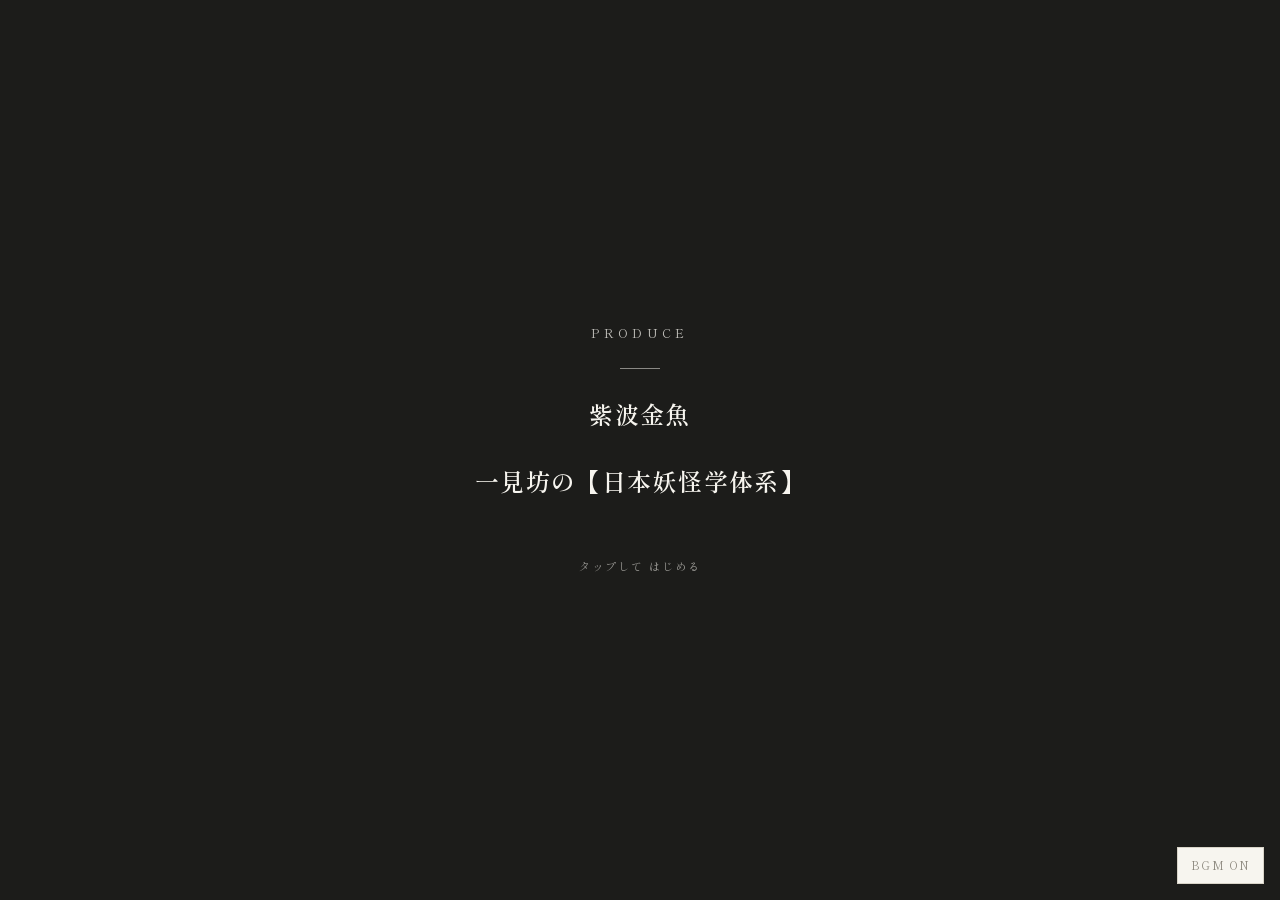
<file: index.html>
<!DOCTYPE html>
<html lang="ja">
<head>
<!-- Google tag (gtag.js) -->
<script async src="https://www.googletagmanager.com/gtag/js?id=G-K6SPCN20DE"></script>
<script>
  window.dataLayer = window.dataLayer || [];
  function gtag(){dataLayer.push(arguments);}
  gtag('js', new Date());

  gtag('config', 'G-K6SPCN20DE');
</script>
<meta charset="UTF-8">
<meta name="viewport" content="width=device-width, initial-scale=1.0, viewport-fit=cover">
<title>花鳥風月、そして魚と虫。へんを見れば、なかまがわかる。</title>
<meta name="description" content="花に、鳥に、風に、月に。そして、魚と虫にも。へんを見れば、なかまがわかる。一字ずつ、大きく読む。読めたら、うれしい。魚・虫・鳥・植物、380字をこえる漢字クイズ図鑑。">
<link rel="canonical" href="https://djnaoyaman.github.io/sakanamushi/">
<meta name="keywords" content="魚偏,虫偏,漢字,漢字クイズ,魚へん,虫へん,難読漢字,漢字図鑑,子供向け,宮崎直哉">
<meta name="robots" content="index,follow">
<meta name="author" content="宮崎直哉">

<!-- Favicon / Apple Touch Icon -->


<link rel="icon" type="image/png" href="./favicon.png">
<link rel="manifest" href="/sakanamushi/site.webmanifest?v=20261102-1619">
<link rel="apple-touch-icon" sizes="180x180" href="[data-uri]">
<meta name="theme-color" content="#1c1c1a">
<meta name="msapplication-TileColor" content="#f7f5ef">

<!-- Open Graph / SNS対策 -->
<meta property="og:type" content="website">
<meta property="og:site_name" content="花鳥風月、そして魚と虫">
<meta property="og:title" content="花鳥風月、そして魚と虫。へんを見れば、なかまがわかる。">
<meta property="og:description" content="花に、鳥に、風に、月に。そして、魚と虫にも。へんを見れば、なかまがわかる。一字ずつ、大きく読む漢字クイズ図鑑。">
<meta property="og:locale" content="ja_JP">
<meta property="og:url" content="https://djnaoyaman.github.io/sakanamushi/">
<meta property="og:image" content="https://djnaoyaman.github.io/sakanamushi/og-image.png">
<meta property="og:image:width" content="1200">
<meta property="og:image:height" content="630">
<meta property="og:image:type" content="image/png">
<meta property="og:image:alt" content="花鳥風月、そして魚と虫を、水彩でえがいた一枚。">

<!-- Twitter Card -->
<meta name="twitter:card" content="summary_large_image">
<meta name="twitter:title" content="花鳥風月、そして魚と虫。へんを見れば、なかまがわかる。">
<meta name="twitter:description" content="花に、鳥に、風に、月に。そして、魚と虫にも。へんを見れば、なかまがわかる。一字ずつ、大きく読む漢字クイズ図鑑。">
<meta name="twitter:image" content="https://djnaoyaman.github.io/sakanamushi/og-image.png">
<meta name="twitter:image:alt" content="花鳥風月、そして魚と虫を、水彩でえがいた一枚。">

<!-- LLMO: 構造化データ（AIの引用・要約に対応） -->
<script type="application/ld+json">{"@context": "https://schema.org", "@type": "LearningResource", "name": "花鳥風月、そして魚と虫", "url": "https://djnaoyaman.github.io/sakanamushi/", "description": "花に、鳥に、風に、月に。そして、魚と虫にも。へんを見れば、なかまがわかる。一字ずつ、大きく読む。読めたら、うれしい。魚・虫・鳥・植物、380字をこえる漢字クイズ図鑑。", "inLanguage": "ja", "learningResourceType": "クイズ", "educationalUse": "自習", "audience": {"@type": "EducationalAudience", "educationalRole": "student"}, "author": {"@type": "Person", "name": "宮崎直哉", "url": "https://djnaoyaman.github.io/profile.html"}, "dateModified": "2026-11-02T16:19:00+09:00"}</script>
<link rel="preconnect" href="https://fonts.googleapis.com">
<link rel="preconnect" href="https://fonts.gstatic.com" crossorigin>
<link href="https://fonts.googleapis.com/css2?family=Shippori+Mincho:wght@400;500;600;700;800&family=Shippori+Mincho+B1:wght@400;500;600;700;800&display=swap" rel="stylesheet">
<style>
  :root{
    --ink:#1c1c1a;
    --paper:#f7f5ef;
    --paper2:#ffffff;
    --line:#1c1c1a;
    --gray:#8c887e;
    --gray-light:#d8d4c8;
  }
  *{box-sizing:border-box;}
  html,body{height:100%;}
  body{
    margin:0;
    font-family:'Shippori Mincho','Hiragino Mincho ProN','Yu Mincho',serif;
    background:var(--paper);
    color:var(--ink);
    line-height:1.9;
    letter-spacing:.02em;
    overflow-x:hidden;
  }
  img{max-width:100%;display:block;}
  a{color:inherit;}
  button{font-family:inherit;}

  .screen{
    display:none;
    min-height:100vh;
    min-height:100dvh;
    width:100%;
  }
  body[data-view="splash"] .screen-splash{display:flex;}
  body[data-view="title"] .screen-title{display:flex;}
  body[data-view="author"] .screen-author{display:flex;}
  body[data-view="history"] .screen-history{display:flex;}
  body[data-view="deck"] .screen-deck{display:flex;}
  body[data-view="mistakes"] .screen-mistakes{display:flex;}
  body[data-view="complete"] .screen-complete{display:flex;}

  /* ---------------- SPLASH ---------------- */
  .screen-splash{
    background:var(--ink);
    color:var(--paper);
    flex-direction:column;
    align-items:center;
    justify-content:center;
    text-align:center;
    cursor:pointer;
    gap:22px;
    padding:20px;
  }
  .splash-produce{
    font-size:.78rem;
    letter-spacing:.35em;
    text-transform:uppercase;
    opacity:.75;
  }
  .splash-rule{width:40px;height:1px;background:var(--paper);opacity:.5;}
  .splash-credit{
    font-size:clamp(1.05rem,3.4vw,1.5rem);
    font-weight:600;
    letter-spacing:.06em;
  }
  .splash-hint{
    margin-top:30px;
    font-size:.72rem;
    opacity:.55;
    letter-spacing:.1em;
  }

  .title-share{width:100%;max-width:420px;margin-top:18px;text-align:center;font-size:.75rem;}
  .title-share-actions{display:flex;justify-content:center;flex-wrap:wrap;gap:8px;}
  .title-share button{font:inherit;color:var(--ink);background:transparent;border:1px solid var(--gray-light);padding:9px 13px;cursor:pointer;}
  .title-share button[aria-disabled="true"]{opacity:.6;cursor:wait;}
  .title-share :focus-visible{outline:2px solid var(--ink);outline-offset:3px;}
  #shareStatus{min-height:1.8em;margin:8px 0;color:var(--gray);overflow-wrap:anywhere;}
  #shareManual label{display:block;margin-bottom:6px;}
  #shareManualUrl{box-sizing:border-box;width:100%;min-width:0;font:inherit;padding:8px;color:var(--ink);background:var(--paper);border:1px solid var(--gray-light);}
  /* ---------------- TITLE ---------------- */
  .screen-title{
    flex-direction:column;
    position:relative;
    padding:0;
  }
  .title-page{
    min-height:100vh;
    min-height:100dvh;
    width:100%;
    display:flex;
    flex-direction:column;
    align-items:center;
    justify-content:center;
    padding:60px 24px;
    gap:10px;
    position:relative;
  }
  .site-header{
    position:absolute;
    top:0;
    left:0;
    right:0;
    display:flex;
    justify-content:flex-end;
    padding:22px 24px;
  }
  .site-header-link{
    font-size:.82rem;
    letter-spacing:.15em;
    text-decoration:underline;
    text-underline-offset:4px;
    cursor:pointer;
    color:var(--gray);
  }
  .sound-toggle{
    position:fixed;
    bottom:calc(16px + env(safe-area-inset-bottom, 0px));
    right:calc(16px + env(safe-area-inset-right, 0px));
    z-index:60;
    font-size:.7rem;
    letter-spacing:.1em;
    padding:7px 13px;
    background:var(--paper);
    border:1px solid var(--gray-light);
    color:var(--gray);
    cursor:pointer;
    user-select:none;
  }
  .sound-toggle:hover{background:var(--ink);color:var(--paper);border-color:var(--ink);}
  @media (max-width:520px){
    .sound-toggle{bottom:calc(10px + env(safe-area-inset-bottom, 0px));right:calc(10px + env(safe-area-inset-right, 0px));padding:6px 11px;font-size:.65rem;}
  }
  .title-eyebrow{font-size:.72rem;letter-spacing:.3em;color:var(--gray);margin-bottom:6px;}
  .title-main{
    font-size:clamp(1.7rem,6vw,2.6rem);
    font-weight:700;
    margin:0 0 6px;
    letter-spacing:.05em;
  }
  .title-sub{
    max-width:480px;
    text-align:center;
    font-size:.92rem;
    color:#4a473f;
    margin:0 0 40px;
  }
  .radical-picker{
    display:flex;
    flex-direction:column;
    gap:0;
    width:100%;
    max-width:760px;
    border-top:1px solid var(--line);
  }
  .radical-row{
    display:flex;
  }
  .radical-card{
    flex:1;
    position:relative;
    display:flex;
    flex-direction:column;
    align-items:center;
    justify-content:flex-end;
    padding:32px 16px 30px;
    border-bottom:1px solid var(--line);
    cursor:pointer;
    background:transparent;
    min-height:280px;
    overflow:hidden;
    text-align:center;
  }
  .radical-row .radical-card{border-right:1px solid var(--line);}
  .radical-row .radical-card:last-child{border-right:none;}
  .radical-card.advanced{min-height:150px;}
  .radical-card .kanji-big.adv{font-size:clamp(1.8rem,5.5vw,3rem);}
  .radical-card .kanji-big{
    font-size:clamp(3rem,9vw,5rem);
    font-weight:700;
    margin-bottom:14px;
    position:relative;
    z-index:2;
  }
  .radical-card .label{
    font-size:.86rem;
    letter-spacing:.08em;
    position:relative;
    z-index:2;
  }
  .radical-card .count{
    font-size:.7rem;
    color:var(--gray);
    margin-top:4px;
    position:relative;
    z-index:2;
  }
  .radical-card:hover{background:var(--ink);color:var(--paper);}
  .radical-card:hover .count{color:var(--gray-light);}

  footer.site-footer{
    max-width:760px;
    margin:0 auto;
    padding:30px 20px 10px;
    text-align:center;
    font-size:.76rem;
    color:#4a473f;
  }
  .title-author-link{
    margin-top:6px;
    font-size:.82rem;
    letter-spacing:.15em;
    text-decoration:underline;
    text-underline-offset:4px;
    cursor:pointer;
    color:var(--gray);
  }

  /* ---------------- AUTHOR ---------------- */
  .screen-author{
    flex-direction:column;
    align-items:center;
    padding:70px 24px 80px;
    text-align:center;
    gap:34px;
  }
  .author-eyebrow{font-size:.72rem;letter-spacing:.3em;color:var(--gray);}
  .screen-history{
    flex-direction:column;
    align-items:center;
    padding:70px 24px 80px;
    text-align:center;
    gap:24px;
  }
  .history-body{max-width:600px;width:100%;text-align:left;}
  .history-empty{font-size:.9rem;color:var(--gray);text-align:center;padding:40px 0;}
  .history-summary{
    font-size:.82rem;
    color:var(--gray);
    letter-spacing:.05em;
    padding-bottom:14px;
    margin:0 0 6px;
    border-bottom:1px solid var(--line);
  }
  .history-log{display:flex;flex-direction:column;}
  .history-row{
    display:flex;
    align-items:baseline;
    gap:14px;
    padding:9px 0;
    border-bottom:1px solid var(--gray-light);
    font-size:.9rem;
  }
  .history-row .h-radical{font-size:.68rem;letter-spacing:.05em;color:var(--gray);min-width:3.4em;white-space:nowrap;}
  .history-row .h-kanji{font-size:1.2rem;font-weight:700;min-width:1.6em;}
  .history-row .h-reading{color:#4a473f;flex:1;}
  .history-row .h-status{font-size:.74rem;letter-spacing:.05em;color:var(--gray);white-space:nowrap;}
  .history-row .h-status.status-mastered{color:var(--ink);font-weight:700;}
  .history-row .h-status.status-trying{color:var(--ink);text-decoration:underline;text-underline-offset:3px;}
  .author-profile{
    max-width:600px;
    width:100%;
    text-align:left;
    margin-top:10px;
  }
  .author-profile p{font-size:.9rem;color:#3c392f;margin:0 0 1.6em;}
  .author-profile h2{
    font-size:1.15rem;
    font-weight:700;
    letter-spacing:.05em;
    margin:0 0 1em;
    padding-bottom:10px;
    border-bottom:1px solid var(--line);
  }
  .author-profile h3{
    font-size:.82rem;
    font-weight:700;
    letter-spacing:.15em;
    color:var(--gray);
    margin:2.2em 0 .9em;
  }
  .author-profile ul{
    list-style:none;
    margin:0 0 1.2em;
    padding:0;
  }
  .author-profile ul li{
    font-size:.88rem;
    color:#3c392f;
    padding:10px 0;
    border-bottom:1px solid var(--gray-light);
  }
  .author-profile ul li .brand-desc{display:block;font-size:.78rem;color:var(--gray);margin-top:3px;}
  .author-profile a{text-decoration:underline;text-underline-offset:3px;}
  .author-links{
    display:flex;
    flex-wrap:wrap;
    gap:24px;
    justify-content:center;
    align-items:stretch;
  }
  .author-kanji-link{
    text-decoration:none;
    color:var(--ink);
    display:flex;
    flex-direction:column;
    align-items:center;
    gap:12px;
    width:240px;
    padding:32px 20px 26px;
    border:1px solid var(--gray-light);
    transition:border-color .2s ease, transform .2s ease;
  }
  .author-kanji-link:hover{border-color:var(--ink);transform:translateY(-2px);}
  .author-kanji-link .k{
    font-size:clamp(3.6rem,13vw,6rem);
    font-weight:700;
    line-height:1;
  }
  .author-kanji-link .work-title{font-size:.82rem;font-weight:700;letter-spacing:.04em;color:var(--ink);}
  .author-kanji-link .work-title::after{content:" →";}
  .author-kanji-link .sub-label{font-size:.72rem;letter-spacing:.03em;color:var(--gray);max-width:200px;line-height:1.75;}
  .author-bio{max-width:520px;font-size:.88rem;color:#3c392f;text-align:left;}
  .author-back{
    font-size:.85rem;
    letter-spacing:.1em;
    text-decoration:underline;
    text-underline-offset:4px;
    cursor:pointer;
    color:var(--gray);
  }

  /* ---------------- DECK ---------------- */
  .screen-deck{
    flex-direction:column;
    padding:22px 20px 40px;
    position:relative;
  }
  .deck-header{
    display:flex;
    flex-wrap:wrap;
    justify-content:space-between;
    align-items:center;
    gap:6px 14px;
    font-size:.74rem;
    letter-spacing:.08em;
    color:var(--gray);
    max-width:640px;
    margin:0 auto 0;
    width:100%;
  }
  .deck-header .back-link{cursor:pointer;text-decoration:underline;text-underline-offset:3px;}
  .mistake-indicator{cursor:pointer;text-decoration:underline;text-underline-offset:3px;color:var(--ink);display:none;}
  .timer-display{font-weight:700;color:var(--ink);text-align:center;font-size:1.3rem;margin-top:14px;height:1.6em;letter-spacing:.05em;}
  .timer-display.urgent{color:#a12a2a;font-size:1.5rem;}
  .deck-body{
    flex:1;
    display:flex;
    flex-direction:column;
    justify-content:center;
    max-width:820px;
    margin:0 auto;
    width:100%;
    padding:20px 0;
  }
  .deck-card{
    display:flex;
    flex-direction:column;
    gap:28px;
    transition:transform .35s ease, opacity .35s ease;
  }
  .deck-card.slide-out{transform:translateX(-36px);opacity:0;}
  .deck-card.slide-in{transform:translateX(36px);opacity:0;}
  @media (prefers-reduced-motion: reduce){
    .deck-card, .author-kanji-link{transition:none;}
    .deck-card.slide-out, .deck-card.slide-in{transform:none;opacity:1;}
    .author-kanji-link:hover{transform:none;}
  }
  .deck-row-main{
    display:grid;
    grid-template-columns:1.3fr 1fr;
    align-items:center;
    gap:28px;
  }
  .deck-kanji{
    font-size:clamp(6rem,28vw,15rem);
    font-weight:700;
    line-height:1;
    text-align:center;
  }
  .choice-col{display:flex;flex-direction:column;justify-content:center;}
  .deck-question{font-size:clamp(1.1rem,3vw,1.5rem);font-weight:700;color:var(--ink);letter-spacing:.1em;text-align:center;margin-bottom:10px;}
  .choice-list{
    display:flex;
    flex-direction:column;
    gap:0;
    width:100%;
    border-top:1px solid var(--gray-light);
  }
  .choice-btn{
    background:none;
    border:none;
    border-bottom:1px solid var(--gray-light);
    padding:14px 6px;
    font-size:1.05rem;
    cursor:pointer;
    color:var(--ink);
    letter-spacing:.05em;
    text-align:left;
  }
  .choice-btn:hover{background:rgba(0,0,0,.04);}
  .choice-btn.right{font-weight:700;}
  .choice-btn.right::after{content:" ○";}
  .choice-btn.wrong::after{content:" ×";}
  .choice-btn[disabled]{cursor:default;}
  .choice-btn.dim{color:var(--gray);}

  .deck-row-reveal{
    min-height:108px;
    border-top:1px solid var(--gray-light);
    padding-top:18px;
    text-align:center;
  }
  .reveal-panel{display:none;flex-direction:column;gap:10px;align-items:center;}
  .reveal-panel.show{display:flex;}
  .reveal-yomi{font-size:1.5rem;font-weight:700;}
  .reveal-meaning{font-size:.9rem;color:#3c392f;max-width:480px;}
  .reveal-meaning rt{font-size:.55em;color:var(--gray);letter-spacing:0;}
  .author-profile rt, .history-row rt{font-size:.6em;color:var(--gray);}
  .reveal-result{font-size:.72rem;letter-spacing:.2em;color:var(--gray);}

  .deck-nav{
    display:flex;
    justify-content:center;
    padding-top:14px;
  }
  .nav-link{
    font-size:.82rem;
    letter-spacing:.1em;
    cursor:pointer;
    text-decoration:underline;
    text-underline-offset:4px;
    color:var(--gray);
  }
  .nav-link.disabled{opacity:.3;pointer-events:none;text-decoration:none;}

  @media (max-width:640px){
    .deck-row-main{grid-template-columns:1fr;gap:16px;}
    .deck-kanji{font-size:clamp(5rem,30vw,8rem);}
  }

  /* ---------------- MISTAKES / COMPLETE ---------------- */
  .screen-mistakes,.screen-complete{
    flex-direction:column;
    align-items:center;
    justify-content:center;
    padding:60px 24px;
    text-align:center;
    gap:24px;
  }
  .mistakes-title,.complete-title{
    font-size:clamp(1.2rem,4vw,1.6rem);
    font-weight:700;
  }
  .mistakes-list{
    list-style:none;
    padding:0;
    margin:0;
    max-width:420px;
    width:100%;
    border-top:1px solid var(--gray-light);
  }
  .mistakes-list li{
    display:flex;
    justify-content:space-between;
    align-items:center;
    padding:12px 4px;
    border-bottom:1px solid var(--gray-light);
    font-size:1rem;
  }
  .mistakes-list li .m-kanji{font-size:1.4rem;}
  .mistakes-list li .m-retry{font-size:.78rem;text-decoration:underline;cursor:pointer;color:var(--gray);}
  .big-action{
    margin-top:10px;
    font-size:.92rem;
    letter-spacing:.08em;
    text-decoration:underline;
    text-underline-offset:4px;
    cursor:pointer;
  }

  @media (max-width:640px){
    .radical-row{flex-direction:column;}
    .radical-row .radical-card{border-right:none;}
    .radical-card{min-height:200px;padding:26px 16px 24px;}
  }
</style>
<script>(function(){'use strict';if(window.NaoyamanAnalytics)return;var schemas={creator_site_visit:['target_site'],quiz_start:['quiz_mode'],quiz_answer:[],quiz_timeout:[],quiz_complete:[],quiz_restart:[],encyclopedia_expand:[],reading_mode_select:['reading_mode'],encyclopedia_navigate:['content_group'],walk_filter:['filter_group'],video_open:[],video_seek_request:['position_seconds'],catalog_filter:['filter_group'],music_play:['item_id'],music_pause:['item_id'],music_complete:['item_id'],music_filter:['filter_group'],art_display_open:[],share:['method','content_type']};window.NaoyamanAnalytics={track:function(name,values){try{if(location.hostname!=='djnaoyaman.github.io'||typeof window.gtag!=='function'||!schemas[name])return;var p={send_to:'G-K6SPCN20DE',transport_type:'beacon',page_location:location.origin+location.pathname,page_referrer:document.referrer.split(/[?#]/)[0]};schemas[name].forEach(function(k){var v=(values||{})[k];if(typeof v==='number'&&Number.isFinite(v))p[k]=v;else if(typeof v==='string'&&/^[a-zA-Z0-9_-]{1,80}$/.test(v))p[k]=v;});window.gtag('event',name,p);}catch(_){}}};document.addEventListener('click',function(e){var a=e.target.closest&&e.target.closest('a[data-creator-site]');if(a)window.NaoyamanAnalytics.track('creator_site_visit',{target_site:a.dataset.creatorSite});});})();</script>
</head>
<body data-view="splash">

<div class="sound-toggle" id="soundToggle" role="button" tabindex="0" aria-label="BGMと音のオン・オフ">BGM ON</div>

<div class="screen screen-splash" id="splashScreen">
  <div class="splash-produce">Produce</div>
  <div class="splash-rule"></div>
  <div class="splash-credit">紫波金魚</div>
  <div class="splash-credit">一見坊の【日本妖怪学体系】</div>
  <div class="splash-hint">タップして はじめる</div>
</div>

<div class="screen screen-title">
  <div class="title-page title-page-1">
    <div class="site-header">
      <span class="site-header-link" id="openHistoryTitle">履歴</span>
    </div>
    <div class="title-eyebrow">A KANJI FIELD GUIDE</div>
    <h1 class="title-main">花鳥風月、そして魚と虫</h1>
    <p class="title-sub">へんを見れば、なかまがわかる。</p>
    <div class="radical-picker">
      <div class="radical-row">
        <div class="radical-card uo" id="pickUo">
          <div class="kanji-big">魚</div>
          <div class="label">なんかおいしそう？</div>
          <div class="count"><span id="uoCount">0</span>字</div>
        </div>
        <div class="radical-card mushi" id="pickMushi">
          <div class="kanji-big">虫</div>
          <div class="label">なんかきもちわるい？</div>
          <div class="count"><span id="mushiCount">0</span>字</div>
        </div>
      </div>
      <div class="radical-row">
        <div class="radical-card tori" id="pickTori">
          <div class="kanji-big">鳥</div>
          <div class="label">なんかうつくしい？</div>
          <div class="count"><span id="toriCount">0</span>字</div>
        </div>
        <div class="radical-card shokubutsu" id="pickShokubutsu">
          <div class="kanji-big">植物</div>
          <div class="label">なんかやさしい？</div>
          <div class="count"><span id="shokubutsuCount">0</span>字</div>
        </div>
      </div>
      <div class="radical-card advanced" id="pickAdvanced">
        <div class="kanji-big adv">上級</div>
        <div class="label">もっとむずかしい？</div>
        <div class="count"><span id="advancedCount">0</span>字</div>
      </div>
    </div>
    <div class="title-share" aria-label="このサイトを共有">
      <div class="title-share-actions">
        <button type="button" id="shareSite">共有する</button>
        <button type="button" id="copySiteLink">リンクをコピー</button>
      </div>
      <p id="shareStatus" role="status" aria-live="polite" aria-atomic="true"></p>
      <div id="shareManual" hidden>
        <label for="shareManualUrl">このURLを選択してコピーしてください。</label>
        <input id="shareManualUrl" type="text" readonly value="https://djnaoyaman.github.io/sakanamushi/">
      </div>
    </div>
  </div>
  <div class="title-page title-page-author">
    <div class="title-author-link" id="openAuthor">作者</div>
  </div>
</div>

<div class="screen screen-author">
  <div class="author-eyebrow">AUTHOR</div>
  <div class="author-profile">
<p>生きものの名前を、漢字からたどる図鑑です。読めなかった一字が、身近な発見になるように。</p><p class="name">宮崎直哉</p><p>読み方や意味を確かめながら、一字ずつまとめています。</p><p><a href="https://djnaoyaman.github.io/profile.html">作者について ↗</a></p><p>最終更新：<time datetime="2026-11-02T16:19:00+09:00">2026年11月2日 16:19</time>（日本時間・ページ情報）</p>
</div>
<div class="author-back" id="backFromAuthor">タイトルへもどる</div>
</div>

<div class="screen screen-history">
  <div class="author-eyebrow">履歴</div>
  <p style="max-width:480px;font-size:.85rem;color:#4a473f;">挑戦した字が、新しいものから順に積み上がっていく記録。一発正解、まちがえてから克服したもの、まだ挑戦中のものがわかる。</p>
  <div class="history-body" id="historyBody"></div>
  <div class="author-back" id="backFromHistory">タイトルへもどる</div>
</div>

<div class="screen screen-deck">
  <div class="deck-header">
    <span class="back-link" id="deckBack">← もどる</span>
    <span id="deckRadicalLabel"></span>
    <span class="mistake-indicator" id="mistakeIndicator">まちがい <span id="mistakeCount">0</span></span>
    <span id="deckCounter"></span>
  </div>
  <div class="deck-body">
    <div class="deck-card" id="deckCard">
      <div class="deck-question" id="deckQuestion">これ、なんて読む？</div>
      <div class="deck-row-main">
        <div class="deck-kanji" id="deckKanji">鮎</div>
        <div class="choice-col">
          <div class="choice-list" id="deckChoices"></div>
          <div class="timer-display" id="timerDisplay"></div>
        </div>
      </div>
      <div class="deck-row-reveal">
        <div class="reveal-panel" id="deckReveal">
          <div class="reveal-result" id="revealResult"></div>
          <div class="reveal-yomi" id="revealYomi"></div>
          <div class="reveal-meaning" id="revealMeaning"></div>
        </div>
      </div>
    </div>
  </div>
  <div class="deck-nav">
    <span class="nav-link" id="navPrev">← まえへ</span>
  </div>
</div>

<div class="screen screen-mistakes">
  <div class="mistakes-title">まちがいノート</div>
  <p style="max-width:420px;font-size:.88rem;color:#4a473f;">気になる字は、もう一度読み直してみよう。</p>
  <ul class="mistakes-list" id="mistakesList"></ul>
  <div class="big-action" id="retryMistakesBtn">まちがいだけ もう一度</div>
  <div class="big-action" id="backFromMistakes">タイトルへもどる</div>
</div>

<div class="screen screen-complete">
  <div class="complete-title" id="completeTitle">ぜんぶ 読み終わりました。</div>
  <p style="max-width:420px;font-size:.9rem;color:#4a473f;" id="completeSub"></p>
  <div class="big-action" id="backFromComplete">タイトルへもどる</div>
</div>

<script>
// [kanji, reading, meaning, cat('a'=animal,'s'=special)]
const UO = [
  ['鮎', 'あゆ', '<ruby>香り<rt>かおり</rt></ruby>高い<ruby>清流<rt>せいりゅう</rt></ruby>の魚。<ruby>塩焼き<rt>しおやき</rt></ruby>が人気。', 'a'],
  ['鯛', 'たい', '「めでたい」の<ruby>縁起物<rt>えんぎもの</rt></ruby>。<ruby>お祝い<rt>おいわい</rt></ruby>の<ruby>席<rt>せき</rt></ruby>の<ruby>主役<rt>しゅやく</rt></ruby>。', 'a'],
  ['鮭', 'さけ', '川で生まれ海で育つ、おにぎりの具の王様。', 'a'],
  ['鰹', 'かつお', '初鰹で有名。たたきが人気の<ruby>回遊魚<rt>かいゆうぎょ</rt></ruby>。', 'a'],
  ['鯖', 'さば', '<ruby>青魚<rt>あおざかな</rt></ruby>の<ruby>代表<rt>だいひょう</rt></ruby>。<ruby>味噌煮<rt>みそに</rt></ruby>や〆鯖でおなじみ。', 'a'],
  ['鰤', 'ぶり', '<ruby>出世魚<rt>しゅっせぎょ</rt></ruby>。冬のぶり大根が<ruby>絶品<rt>ぜっぴん</rt></ruby>。', 'a'],
  ['鮪', 'まぐろ', 'お寿司の王様。大トロで有名。', 'a'],
  ['鱒', 'ます', '鮭の仲間。サーモンピンクの身が<ruby>特徴<rt>とくちょう</rt></ruby>。', 'a'],
  ['鯵', 'あじ', '<ruby>干物<rt>ひもの</rt></ruby>でおなじみの小さな<ruby>青魚<rt>あおざかな</rt></ruby>。', 'a'],
  ['鰯', 'いわし', '群れで泳ぐ小魚。<ruby>梅煮<rt>うめに</rt></ruby>や<ruby>丸干し<rt>まるぼし</rt></ruby>が人気。', 'a'],
  ['鮒', 'ふな', '<ruby>用水路<rt>ようすいろ</rt></ruby>にもいる、鯉に似た川魚。', 'a'],
  ['鯉', 'こい', '鯉のぼりでおなじみ。池を泳ぐ<ruby>縁起物<rt>えんぎもの</rt></ruby>。', 'a'],
  ['鰆', 'さわら', '春を<ruby>告げる<rt>つげる</rt></ruby>魚。<ruby>西京焼き<rt>さいきょうやき</rt></ruby>が<ruby>定番<rt>ていばん</rt></ruby>。', 'a'],
  ['鱈', 'たら', '鍋の<ruby>主役<rt>しゅやく</rt></ruby>。ふわふわの白身。', 'a'],
  ['鰊', 'にしん', '数の子の親。<ruby>身欠き<rt>みがき</rt></ruby>にしんも人気。', 'a'],
  ['鰕', 'えび', 'エビを表す、魚へんの珍しい字。虫へんの「蝦」と同じ意味。', 'a'],
  ['鮫', 'さめ', '<ruby>鋭い<rt>するどい</rt></ruby>歯を持つ、海のハンター。', 'a'],
  ['鰻', 'うなぎ', 'ぬるぬる長い体の<ruby>夜行性<rt>やこうせい</rt></ruby>魚。<ruby>蒲焼き<rt>かばやき</rt></ruby>は<ruby>絶品<rt>ぜっぴん</rt></ruby>。', 'a'],
  ['鯰', 'なまず', '長いひげで<ruby>泥<rt>どろ</rt></ruby>の中を<ruby>探る<rt>さぐる</rt></ruby>。<ruby>地震<rt>じしん</rt></ruby>を起こす<ruby>伝説<rt>でんせつ</rt></ruby>も。', 'a'],
  ['鰐', 'わに', '<ruby>硬い<rt>かたい</rt></ruby>うろこと<ruby>鋭い<rt>するどい</rt></ruby>歯を持つ、水辺の大型ハンター。', 'a'],
  ['鮟鱇', 'あんこう', '<ruby>深海<rt>しんかい</rt></ruby>で大きな口を開けて待つ、ちょうちんを持つ<ruby>怪魚<rt>かいぎょ</rt></ruby>。', 'a'],
  ['鮑', 'あわび', 'ぬるぬるした足で岩にはりつく、<ruby>高級<rt>こうきゅう</rt></ruby>な<ruby>巻貝<rt>まきがい</rt></ruby>。', 'a'],
  ['鰩', 'えい', '平たい体で<ruby>海底<rt>かいてい</rt></ruby>をすべるように泳ぐ。', 'a'],
  ['鰈', 'かれい', '両目が体の<ruby>右側<rt>みぎがわ</rt></ruby>に寄った、ひらべったい魚。', 'a'],
  ['鮃', 'ひらめ', 'かれいにそっくり。目は体の<ruby>左側<rt>ひだりがわ</rt></ruby>に寄る。', 'a'],
  ['鮋', 'かさご', 'とげとげの<ruby>毒針<rt>どくばり</rt></ruby>を持つ、いかつい顔の魚。', 'a'],
  ['鱸', 'すずき', '<ruby>出世魚<rt>しゅっせぎょ</rt></ruby>。大きく育つと<ruby>風格<rt>ふうかく</rt></ruby>ある顔つきに。', 'a'],
  ['鯒', 'こち', '平たい頭でぬめる体、砂に<ruby>潜る<rt>もぐる</rt></ruby>魚。', 'a'],
  ['鱧', 'はも', '<ruby>鋭い<rt>するどい</rt></ruby><ruby>小骨<rt>こぼね</rt></ruby>が多い、京都の夏の<ruby>味覚<rt>みかく</rt></ruby>。', 'a'],
  ['鯨', 'くじら', '実は<ruby>哺乳類<rt>ほにゅうるい</rt></ruby>！なのに魚へんの字。海一番の<ruby>巨体<rt>きょたい</rt></ruby>。', 'a'],
  ['鰍', 'かじか', '冷たい<ruby>渓流<rt>けいりゅう</rt></ruby>にすむ、ずんぐりした顔の小魚。', 'a'],
  ['鯊', 'はぜ', '<ruby>河口<rt>かこう</rt></ruby>や<ruby>砂地<rt>すなじ</rt></ruby>にすむ、日本中でおなじみの小魚。', 'a'],
  ['鱓', 'うつぼ', '<ruby>岩穴<rt>いわあな</rt></ruby>に<ruby>潜み<rt>ひそみ</rt></ruby>、<ruby>鋭い<rt>するどい</rt></ruby>歯で<ruby>獲物<rt>えもの</rt></ruby>を<ruby>捕らえる<rt>とらえる</rt></ruby>。', 'a'],
  ['鱚', 'きす', '天ぷらでおなじみの、<ruby>砂浜<rt>すなはま</rt></ruby>にすむ細長い魚。', 'a'],
  ['鰒', 'ふぐ', '毒を持つことで知られる、丸くふくらむ魚。', 'a'],
  ['鰰', 'はたはた', '雷が鳴る<ruby>初冬<rt>しょとう</rt></ruby>にとれる、秋田の<ruby>味覚<rt>みかく</rt></ruby>。', 'a'],
  ['鱵', 'さより', '細長い体と<ruby>下あご<rt>したあご</rt></ruby>が<ruby>特徴<rt>とくちょう</rt></ruby>の、<ruby>上品<rt>じょうひん</rt></ruby>な<ruby>白身魚<rt>しろみざかな</rt></ruby>。', 'a'],
  ['鯢', 'さんしょううお', '<ruby>谷川<rt>たにがわ</rt></ruby>にすむ、日本<ruby>最大級<rt>さいだいきゅう</rt></ruby>の<ruby>両生類<rt>りょうせいるい</rt></ruby>。', 'a'],
  ['鱘', 'ちょうざめ', 'キャビアで知られる、<ruby>古代<rt>こだい</rt></ruby>から生きる<ruby>大型魚<rt>おおがたぎょ</rt></ruby>。', 'a'],
  ['鱶', 'ふか', '鮫の<ruby>別名<rt>べつめい</rt></ruby>。西日本でよく使われる<ruby>呼び方<rt>よびかた</rt></ruby>。', 'a'],
  ['鰌', 'どじょう', '田んぼの<ruby>泥<rt>どろ</rt></ruby>にひそむ、ひげの生えた細長い魚。', 'a'],
  ['鮴', 'ごり', '<ruby>川底<rt>かわぞこ</rt></ruby>の石にはりつく、小さなハゼの仲間。', 'a'],
  ['鰉', 'ひがい', '<ruby>琵琶湖<rt>びわこ</rt></ruby>の<ruby>名物<rt>めいぶつ</rt></ruby>。<ruby>明治天皇<rt>めいじてんのう</rt></ruby>も<ruby>好んだ<rt>このんだ</rt></ruby>という魚。', 'a'],
  ['魬', 'はまち', '<ruby>出世魚<rt>しゅっせぎょ</rt></ruby>ぶりの<ruby>若い<rt>わかい</rt></ruby>名前。<ruby>関西<rt>かんさい</rt></ruby>でよく使う<ruby>呼び方<rt>よびかた</rt></ruby>。', 'a'],
  ['鮮', 'せん', '生き生きして新しいこと。「<ruby>新鮮<rt>しんせん</rt></ruby>」の鮮。動物そのものじゃないよ！', 's'],
  ['鱗', 'うろこ', '魚の体をおおう小さな板。生き物じゃなく体の<ruby>部品<rt>ぶひん</rt></ruby>。', 's'],
  ['鰭', 'ひれ', '魚が泳ぐための、手足のような<ruby>部分<rt>ぶぶん</rt></ruby>。', 's'],
  ['魯', 'ろ', '「おろか、にぶい」という意味。<ruby>孔子<rt>こうし</rt></ruby>が生まれた中国の<ruby>国名<rt>こくめい</rt></ruby>でもある。', 's'],
  ['鰥', 'かん', '<ruby>妻<rt>つま</rt></ruby>を<ruby>亡くした<rt>なくした</rt></ruby><ruby>男性<rt>だんせい</rt></ruby>を表す言葉。大きな魚を指した古い意味も。', 's'],
  ['鯱', 'しゃち', 'お城の<ruby>屋根<rt>やね</rt></ruby>を<ruby>飾る<rt>かざる</rt></ruby><ruby>想像上<rt>そうぞうじょう</rt></ruby>の生き物。海の<ruby>王者<rt>おうじゃ</rt></ruby>シャチと同じ名前。', 's'],
  ['鰲', 'ごう', '中国の<ruby>伝説<rt>でんせつ</rt></ruby>で<ruby>仙山<rt>せんざん</rt></ruby>を<ruby>背負う<rt>せおう</rt></ruby>という、<ruby>巨大<rt>きょだい</rt></ruby>な<ruby>神獣<rt>しんじゅう</rt></ruby>。', 's'],
  ['鰓', 'えら', '魚が<ruby>呼吸<rt>こきゅう</rt></ruby>するための<ruby>器官<rt>きかん</rt></ruby>。生き物そのものじゃないよ。', 's'],
  ['鯑', 'かずのこ', 'にしんの<ruby>卵<rt>たまご</rt></ruby>を干したもの。お正月の<ruby>縁起物<rt>えんぎもの</rt></ruby>。', 's'],
  ['鮨', 'すし', '魚を使った<ruby>料理<rt>りょうり</rt></ruby>の名前。動物の名前じゃないよ。', 's'],
  ['鱻', 'せん', '魚が3つ！「<ruby>新鮮<rt>しんせん</rt></ruby>」のように、生き生きしたさまを表す字。', 's'],
  ['鱲', 'からすみ', 'ぼらの<ruby>卵<rt>たまご</rt></ruby>を<ruby>塩漬け<rt>しおづけ</rt></ruby>にした、<ruby>高級<rt>こうきゅう</rt></ruby><ruby>珍味<rt>ちんみ</rt></ruby>。', 's'],
  ['鯣', 'するめ', 'いかを開いて干した食べ物。するめいかの「するめ」。', 's']
];
</script>
<script>
const MUSHI = [
  ['蝶', 'ちょう', 'ひらひら舞う、<ruby>花畑<rt>はなばたけ</rt></ruby>の人気者。', 'a'],
  ['蛍', 'ほたる', 'お尻を光らせる、夏の夜の<ruby>妖精<rt>ようせい</rt></ruby>。', 'a'],
  ['蜻蛉', 'とんぼ', 'すいすい飛ぶ、秋の空の名パイロット。', 'a'],
  ['蛙', 'かえる', '田んぼでケロケロ鳴く、<ruby>愛され者<rt>あいされもの</rt></ruby>。', 'a'],
  ['蟹', 'かに', '<ruby>甲羅<rt>こうら</rt></ruby>とはさみが<ruby>自慢<rt>じまん</rt></ruby>。鍋の<ruby>主役<rt>しゅやく</rt></ruby>にもなる<ruby>海の幸<rt>うみのさち</rt></ruby>。', 'a'],
  ['蛤', 'はまぐり', 'お吸い物でおなじみの<ruby>二枚貝<rt>にまいがい</rt></ruby>。', 'a'],
  ['蝦', 'えび', '天ぷらやお寿司で大人気。魚へんの「鰕」と同じ意味を持つ字。', 'a'],
  ['蜆', 'しじみ', '<ruby>味噌汁<rt>みそしる</rt></ruby>の<ruby>定番<rt>ていばん</rt></ruby>、小さな<ruby>二枚貝<rt>にまいがい</rt></ruby>。', 'a'],
  ['蠣', 'かき', '「海のミルク」と<ruby>呼ばれる<rt>よばれる</rt></ruby>、冬が<ruby>旬<rt>しゅん</rt></ruby>の<ruby>二枚貝<rt>にまいがい</rt></ruby>。', 'a'],
  ['蟋蟀', 'こおろぎ', 'リーンリーンと鳴く、秋の虫の<ruby>代表<rt>だいひょう</rt></ruby>。', 'a'],
  ['螺', 'つぶ', 'くるくる巻いた<ruby>殻<rt>から</rt></ruby>を持つ、つぶ貝として食べられる<ruby>巻貝<rt>まきがい</rt></ruby>。', 'a'],
  ['蜂', 'はち', '針を持つ、ぶんぶん飛ぶ<ruby>危険<rt>きけん</rt></ruby>な虫。', 'a'],
  ['蟻', 'あり', '<ruby>行列<rt>ぎょうれつ</rt></ruby>を作って歩く、群れると<ruby>迫力満点<rt>はくりょくまんてん</rt></ruby>。', 'a'],
  ['蝉', 'せみ', '夏に大<ruby>合唱<rt>がっしょう</rt></ruby>、抜け<ruby>殻<rt>から</rt></ruby>もよく見つかる。', 'a'],
  ['蜘蛛', 'くも', '8本足で<ruby>巣<rt>す</rt></ruby>を張る、虫を食べるハンター。', 'a'],
  ['蛾', 'が', '夜に<ruby>灯り<rt>あかり</rt></ruby>へ集まる、蝶の仲間だけど粉っぽい羽。', 'a'],
  ['蚊', 'か', '<ruby>血<rt>ち</rt></ruby>を<ruby>吸う<rt>すう</rt></ruby>、夏の<ruby>大敵<rt>たいてき</rt></ruby>。', 'a'],
  ['蛇', 'へび', '足がなくにょろにょろ動く。虫へんだけど<ruby>爬虫類<rt>はちゅうるい</rt></ruby>。', 'a'],
  ['蜥蜴', 'とかげ', '素早く走り、しっぽを切って逃げることも。', 'a'],
  ['蚕', 'かいこ', '<ruby>桑の葉<rt>くわのは</rt></ruby>を食べて糸を吐く、<ruby>絹<rt>きぬ</rt></ruby>の元になる<ruby>幼虫<rt>ようちゅう</rt></ruby>。', 'a'],
  ['蛹', 'さなぎ', 'チョウやガになる前の、じっと動かない<ruby>姿<rt>すがた</rt></ruby>。', 'a'],
  ['蛆', 'うじ', 'ハエの<ruby>幼虫<rt>ようちゅう</rt></ruby>。白くてうごめく。', 'a'],
  ['蠅', 'はえ', 'ぶんぶん飛び回る、<ruby>不衛生<rt>ふえいせい</rt></ruby>の<ruby>代名詞<rt>だいめいし</rt></ruby>。', 'a'],
  ['蛭', 'ひる', '<ruby>血<rt>ち</rt></ruby>を<ruby>吸って<rt>すって</rt></ruby><ruby>伸び縮み<rt>のびちぢみ</rt></ruby>する、水辺の生き物。', 'a'],
  ['蜈蚣', 'むかで', 'たくさんの足で素早く<ruby>這う<rt>はう</rt></ruby>、かまれると<ruby>痛い<rt>いたい</rt></ruby>。', 'a'],
  ['蚯蚓', 'みみず', '土の中をうごめき、土を<ruby>肥やす<rt>こやす</rt></ruby><ruby>縁の下の力持ち<rt>えんのしたのちからもち</rt></ruby>。', 'a'],
  ['蟇', 'がま', '大きくてごつごつした、<ruby>伝説<rt>でんせつ</rt></ruby>にも<ruby>登場する<rt>とうじょうする</rt></ruby>ヒキガエル。', 'a'],
  ['蝙蝠', 'こうもり', '夜空を飛ぶ、<ruby>超音波<rt>ちょうおんぱ</rt></ruby>を使うほ<ruby>乳類<rt>にゅうるい</rt></ruby>。', 'a'],
  ['虱', 'しらみ', '<ruby>髪<rt>かみ</rt></ruby>の毛にひそむ、小さな<ruby>吸血<rt>きゅうけつ</rt></ruby><ruby>害虫<rt>がいちゅう</rt></ruby>。', 'a'],
  ['蚤', 'のみ', 'ぴょんと<ruby>跳ねる<rt>はねる</rt></ruby>、<ruby>血<rt>ち</rt></ruby>を<ruby>吸う<rt>すう</rt></ruby>小さな<ruby>害虫<rt>がいちゅう</rt></ruby>。', 'a'],
  ['蟷螂', 'かまきり', '<ruby>鎌<rt>かま</rt></ruby>のような前足を持つ、<ruby>昆虫界<rt>こんちゅうかい</rt></ruby>のハンター。', 'a'],
  ['蜊', 'あさり', '<ruby>潮干狩り<rt>しおひがり</rt></ruby>でおなじみの、小さな<ruby>二枚貝<rt>にまいがい</rt></ruby>。', 'a'],
  ['蚜', 'あぶらむし', '<ruby>植物<rt>しょくぶつ</rt></ruby>の<ruby>汁<rt>しる</rt></ruby>を<ruby>吸う<rt>すう</rt></ruby>小さな<ruby>害虫<rt>がいちゅう</rt></ruby>。ありに<ruby>蜜<rt>みつ</rt></ruby>をあげて守ってもらう。', 'a'],
  ['虻', 'あぶ', 'ハエに似ていて、<ruby>血<rt>ち</rt></ruby>を<ruby>吸う<rt>すう</rt></ruby>こともある羽虫。', 'a'],
  ['蝗', 'いなご', '<ruby>稲<rt>いね</rt></ruby>を食べる、バッタの仲間。<ruby>佃煮<rt>つくだに</rt></ruby>でも知られる。', 'a'],
  ['蜉蝣', 'かげろう', '<ruby>成虫<rt>せいちゅう</rt></ruby>の命がわずか数時間ということもある、はかない虫。', 'a'],
  ['螻蛄', 'けら', '土の中をシャベルのような前足で<ruby>掘り<rt>ほり</rt></ruby>進む虫。', 'a'],
  ['蝌蚪', 'おたまじゃくし', 'かえるになる前の、しっぽのある赤ちゃんの<ruby>姿<rt>すがた</rt></ruby>。', 'a'],
  ['蝸牛', 'かたつむり', '<ruby>殻<rt>から</rt></ruby>を<ruby>背負って<rt>せおって</rt></ruby>ゆっくり進む、雨の日の人気者。', 'a'],
  ['蠹', 'きくいむし', '木の中に穴をあけて<ruby>暮らす<rt>くらす</rt></ruby>、小さな<ruby>甲虫<rt>こうちゅう</rt></ruby>。', 'a'],
  ['螽斯', 'きりぎりす', '<ruby>草原<rt>そうげん</rt></ruby>でギースチョンと鳴く、バッタに似た虫。', 'a'],
  ['蚰蜒', 'げじ', 'たくさんの長い<ruby>脚<rt>あし</rt></ruby>を持つ、家に出ることもある虫。', 'a'],
  ['蠍', 'さそり', '<ruby>尾<rt>お</rt></ruby>の先の<ruby>毒針<rt>どくばり</rt></ruby>で<ruby>獲物<rt>えもの</rt></ruby>をしとめる、<ruby>砂漠<rt>さばく</rt></ruby>のハンター。', 'a'],
  ['螟', 'ずいむし', '<ruby>稲<rt>いね</rt></ruby>の<ruby>茎<rt>くき</rt></ruby>の中に<ruby>潜り込む<rt>もぐりこむ</rt></ruby>、<ruby>農家<rt>のうか</rt></ruby>を<ruby>悩ませる<rt>なやませる</rt></ruby><ruby>幼虫<rt>ようちゅう</rt></ruby>。', 'a'],
  ['雀蜂', 'すずめばち', '強い<ruby>毒針<rt>どくばり</rt></ruby>を持つ、蜂の中でも特に<ruby>危険<rt>きけん</rt></ruby>な<ruby>種類<rt>しゅるい</rt></ruby>。', 'a'],
  ['蟎', 'だに', '目に見えないほど小さいことが多い、<ruby>吸血性<rt>きゅうけつせい</rt></ruby>の生き物。', 'a'],
  ['蛞蝓', 'なめくじ', '<ruby>殻<rt>から</rt></ruby>のないかたつむり。塩をかけると<ruby>縮む<rt>ちぢむ</rt></ruby>ことで有名。', 'a'],
  ['蠼螋', 'はさみむし', 'お尻のはさみで<ruby>卵<rt>たまご</rt></ruby>や子どもを守る虫。', 'a'],
  ['蝟', 'はりねずみ', '背中がとげだらけの小さな<ruby>哺乳類<rt>ほにゅうるい</rt></ruby>。虫へんだけど虫じゃない。', 'a'],
  ['蜩', 'ひぐらし', '<ruby>夕方<rt>ゆうがた</rt></ruby>にカナカナと鳴く、もの<ruby>悲しい<rt>かなしい</rt></ruby>声のせみ。', 'a'],
  ['蚋', 'ぶよ', '<ruby>皮膚<rt>ひふ</rt></ruby>に<ruby>噛み<rt>かみ</rt></ruby>ついて<ruby>激しく<rt>はげしく</rt></ruby>かゆくなる、小さな<ruby>吸血<rt>きゅうけつ</rt></ruby>虫。', 'a'],
  ['蝮', 'まむし', '日本にすむ<ruby>毒蛇<rt>どくへび</rt></ruby>。三角の頭が<ruby>特徴<rt>とくちょう</rt></ruby>。', 'a'],
  ['融', 'ゆう', 'とけて一つに<ruby>混ざり<rt>まざり</rt></ruby>合うこと。「<ruby>金融<rt>きんゆう</rt></ruby>」の融。生き物じゃないよ！', 's'],
  ['蝕', 'しょく', '少しずつ<ruby>食い荒らされる<rt>くいあらされる</rt></ruby>こと。「日食」の<ruby>旧字<rt>きゅうじ</rt></ruby>にも使われる。', 's'],
  ['虹', 'にじ', '<ruby>雨上がり<rt>あめあがり</rt></ruby>の空にかかる7色の橋。昔の中国では竜と考えられていた。', 's'],
  ['蟄', 'ちつ', '虫が土の中にひそみ、じっとしていること。「<ruby>啓蟄<rt>けいちつ</rt></ruby>」という言葉で使う。', 's'],
  ['蜃', 'しん', '大きなはまぐりの<ruby>妖怪<rt>ようかい</rt></ruby>。その息が空に<ruby>幻<rt>まぼろし</rt></ruby>の城を見せる「<ruby>蜃気楼<rt>しんきろう</rt></ruby>」の<ruby>由来<rt>ゆらい</rt></ruby>。', 's'],
  ['蠱', 'こ', '虫を使ったまじないで人の心を<ruby>惑わす<rt>まどわす</rt></ruby>こと。', 's'],
  ['蛟', 'みずち', '水の中にすむと<ruby>信じられて<rt>しんじられて</rt></ruby>いた、<ruby>伝説<rt>でんせつ</rt></ruby>の竜。', 's'],
  ['蟒', 'うわばみ', 'とても大きな<ruby>伝説<rt>でんせつ</rt></ruby>の蛇。<ruby>大酒飲み<rt>おおざけのみ</rt></ruby>の<ruby>例え<rt>たとえ</rt></ruby>にも使う。', 's'],
  ['蛻', 'ぬけがら', 'せみや蛇が<ruby>脱皮<rt>だっぴ</rt></ruby>したあとの<ruby>殻<rt>から</rt></ruby>。生き物そのものじゃないよ。', 's']
];
const ADVANCED = [
  ['鰝', 'いせえび', '伊勢海老をあらわす、魚へんのめずらしい字。大きくて高級なエビ。', 'a'],
  ['鮀', 'なまず', 'なまずをあらわす、もう一つの魚へんの字。', 'a'],
  ['鰢', 'うみえび', '海にすむエビの仲間をあらわす、古い字。', 'a'],
  ['鱁', 'ちく', 'いるかの仲間をあらわす、めずらしい字。', 'a'],
  ['鯥', 'むつ', '脂がのった冬が旬の高級魚「むつ」。', 'a'],
  ['鰱', 'たなご', '田んぼの用水路にもすむ、小さな魚「たなご」。', 'a'],
  ['鮊', 'しらうお', '春を告げる、透きとおった体の小魚「しらうお」。', 'a'],
  ['鮹', 'たこ', 'あしが8本、魚へんであらわされる「たこ」。', 'a'],
  ['魷', 'いか', 'するめいかなどの「いか」をあらわす字。', 'a'],
  ['魵', 'えび', 'えびをあらわす、魚へんの字。', 'a'],
  ['鰣', 'はす', '琵琶湖に多い、コイの仲間「はす」。', 'a'],
  ['鯏', 'うぐい', 'うぐいやあさりを指すこともある字。', 'a'],
  ['鰙', 'わかさぎ', '氷に穴をあけて釣る、冬の風物詩「わかさぎ」。', 'a'],
  ['魹', 'とど', '北の海にすむ、大きなアシカの仲間「トド」。', 'a'],
  ['鮸', 'にべ', '「にべもない」という言葉のもとになった魚。', 'a'],
  ['鰾', 'うきぶくろ', '魚が浮き沈みを調節するための袋。生き物そのものじゃないよ。', 's'],
  ['鮶', 'めばる', '春を告げる根魚「めばる」。', 'a'],
  ['鯺', 'はた', '高級魚として知られる「はた」。', 'a'],
  ['鮗', 'このしろ', '江戸前寿司でおなじみの、出世魚「このしろ」。', 'a'],
  ['鯳', 'すけとうだら', 'かまぼこやたらこの原料になる「すけとうだら」。', 'a'],
  ['蠨蛸', 'アシタカグモ', 'ゴキブリも食べる、大きくて足の長いクモ。', 'a'],
  ['蛺蝶', 'タテハチョウ', '前あしが小さく、4本足に見えるチョウの仲間。', 'a'],
  ['蝪', 'ツチグモ', '地面に巣穴を作る、原始的な大型のクモ。', 'a'],
  ['蜾蠃', 'スガル', '万葉集にも登場する、じがばちの古い呼び名。', 'a'],
  ['蛁蟟', 'ミンミンゼミ', 'ミーンミンと鳴く、夏の代表的なせみ。', 'a'],
  ['蟶', 'まて', '砂浜に垂直に潜る、細長い二枚貝「まて貝」。', 'a'],
  ['蟯', 'ぎょうちゅう', 'おなかにすみつく、小さな寄生虫。学校の検査でおなじみ。', 'a'],
  ['蜷', 'にな', 'くるくる巻いた殻を持つ、川や田んぼにすむ巻貝。', 'a'],
  ['蜚蠊', 'ごきぶり', '夜に台所を走り回る、大きらいな人が多い虫。', 'a'],
  ['蚍蜉', 'おおあり', '大きなありをあらわす、古い言葉。', 'a'],
  ['蠛蠓', 'ぬかか', '目に見えにくいほど小さい、刺す虫。', 'a'],
  ['蟢', 'ささがに', '和歌の世界で使われる、くもの古い呼び名。', 'a'],
  ['蟠', 'わだかまる', '心にわだかまりが残ること。生き物そのものじゃないよ。', 's'],
  ['螫', 'さす', '虫が針や毒で刺すこと。生き物そのものじゃないよ。', 's'],
  ['螟蛉', 'めいれい', 'よそから来た子を我が子として育てること。もとは蛾の幼虫の名前。', 's'],
  ['魭', 'あおうみがめ', '四肢がひれ状の大型ウミガメ。魚偏だが<ruby>爬虫類<rt>はちゅうるい</rt></ruby>', 'a'],
  ['鯘', 'アザレ', '魚が<ruby>腐敗<rt>ふはい</rt></ruby>・<ruby>腐臭<rt>ふしゅう</rt></ruby>を放つことを表す字。食用の魚ではなく状態を指す', 's'],
  ['鰺', 'あじ', '鯵の<ruby>旧字体<rt>きゅうじたい</rt></ruby>。JIS第3水準の漢字で常用外', 'a'],
  ['鮩', 'あみ', 'エビに似た小型<ruby>甲殻類<rt>こうかくるい</rt></ruby>。<ruby>佃煮<rt>つくだに</rt></ruby>・キムチの調味料に使われる', 'a'],
  ['鯇', 'あめのうお', '<ruby>琵琶湖固有種<rt>びわここゆうしゅ</rt></ruby>のビワマスの<ruby>別名<rt>べつめい</rt></ruby>', 'a'],
  ['鰀', 'あめのうお', '鯇の<ruby>異体字<rt>いたいじ</rt></ruby>。同じくビワマスを指す<ruby>別表記<rt>べつひょうき</rt></ruby>', 'a'],
  ['鰞', 'いか', 'イカの<ruby>別表記<rt>べつひょうき</rt></ruby>。中国でよく使われる字で、日本では希少', 'a'],
  ['鰂', 'いか', 'コウイカを指すことが多い。骨を持つ特殊なイカ', 'a'],
  ['鮻', 'いさぎ', 'ボラ科のイサギ', 'a'],
  ['魦', 'いさざ', '<ruby>琵琶湖<rt>びわこ</rt></ruby>固有のハゼ科の魚。<ruby>絶滅危惧種<rt>ぜつめつきぐしゅ</rt></ruby>に指定', 'a'],
  ['鱊', 'いさざ', '魦の<ruby>異体字<rt>いたいじ</rt></ruby>。<ruby>琵琶湖<rt>びわこ</rt></ruby>の春の<ruby>風物詩<rt>ふうぶつし</rt></ruby>で<ruby>佃煮<rt>つくだに</rt></ruby>が名産', 'a'],
  ['鰵', 'いしもち', '<ruby>浮き袋<rt>うきぶくろ</rt></ruby>を振動させて鳴く魚として知られる', 'a'],
  ['鯆', 'いるか', '<ruby>哺乳類<rt>ほにゅうるい</rt></ruby>でありながら魚偏を持つ字。知能が高い', 'a'],
  ['鰛', 'いわし', '鰯の<ruby>異体字<rt>いたいじ</rt></ruby>。カタクチイワシなど複数のイワシ種に用いられる', 'a'],
  ['鰮', 'いわし', '鰯の<ruby>旧字体<rt>きゅうじたい</rt></ruby>のひとつ', 'a'],
  ['鮇', 'いわな', '<ruby>渓流<rt>けいりゅう</rt></ruby>最上流に棲む冷水性のサケ科魚', 'a'],
  ['鯎', 'うぐい', '強<ruby>酸性<rt>さんせい</rt></ruby>の湖にも生息できる<ruby>淡水魚<rt>たんすいぎょ</rt></ruby>', 'a'],
  ['魿', 'うろこ', '魚がうねるように泳ぐ動き・うろこを表す字', 'a'],
  ['鱑', 'うろこ', '鱗の<ruby>異体字<rt>いたいじ</rt></ruby>。魚のうろこを指す古い表記', 'a'],
  ['鱏', 'えい', '深みに潜む魚という意から「覃」を当てた', 'a'],
  ['鱝', 'えい', 'エイのさらに<ruby>別表記<rt>べつひょうき</rt></ruby>。<ruby>軟骨魚類<rt>なんこつぎょるい</rt></ruby>で約530種が知られる', 'a'],
  ['鮧', 'えそ', '細身で歯が<ruby>鋭い<rt>するどい</rt></ruby>エソ科の魚。<ruby>高級<rt>こうきゅう</rt></ruby><ruby>蒲鉾<rt>かまぼこ</rt></ruby>の原料', 'a'],
  ['鱛', 'えそ', 'エソの<ruby>別表記<rt>べつひょうき</rt></ruby>。<ruby>蒲鉾<rt>かまぼこ</rt></ruby>・すり身の<ruby>高級<rt>こうきゅう</rt></ruby>原料として知られる', 'a'],
  ['鮆', 'えつ', '<ruby>有明海<rt>ありあけかい</rt></ruby>に生息する希少なニシン科の魚', 'a'],
  ['魞', 'えり', '竹で作る伝統的な定置漁具', 's'],
  ['鰧', 'おこぜ', '<ruby>鋭い<rt>するどい</rt></ruby>毒棘を持つカサゴ目の魚', 'a'],
  ['鯿', 'おしきうお', '体が薄く平たいコイ科の<ruby>淡水魚<rt>たんすいぎょ</rt></ruby>', 'a'],
  ['鮰', 'かい', 'コイ科またはナマズ科の<ruby>淡水魚<rt>たんすいぎょ</rt></ruby>', 'a'],
  ['鰄', 'かいらぎ', 'エイやサメの皮の<ruby>加工品<rt>かこうひん</rt></ruby>。武具・工芸素材', 's'],
  ['鮖', 'かじか', '<ruby>渓流<rt>けいりゅう</rt></ruby>の石の下に潜む<ruby>底生魚<rt>ていせいぎょ</rt></ruby>', 'a'],
  ['鮦', 'かつお', 'カツオの古い字', 'a'],
  ['鯟', 'かど', 'ニシンの古語・<ruby>別名<rt>べつめい</rt></ruby>を表す字', 'a'],
  ['鱟', 'かぶとがに', '約4億年前から<ruby>姿<rt>すがた</rt></ruby>が変わらない「<ruby>生きた化石<rt>いきたかせき</rt></ruby>」。<ruby>節足動物<rt>せっそくどうぶつ</rt></ruby>', 'a'],
  ['魳', 'かます', '細長い体と<ruby>鋭い<rt>するどい</rt></ruby>歯を持つ<ruby>肉食<rt>にくしょく</rt></ruby>魚', 'a'],
  ['魪', 'かれい', 'カレイを表す古い字', 'a'],
  ['鰨', 'かれい', 'カレイのさらに<ruby>別表記<rt>べつひょうき</rt></ruby>', 'a'],
  ['鮍', 'かわはぎ', '皮が手でするりと剥げることが名前の<ruby>由来<rt>ゆらい</rt></ruby>', 'a'],
  ['鱨', 'ぎぎ', 'ナマズの仲間。胸ビレに毒棘がある', 'a'],
  ['鱜', 'きょう', '中国古典の水中の大魚を指す字', 'a'],
  ['鮾', 'くさる', '魚が腐ること・<ruby>腐臭<rt>ふしゅう</rt></ruby>を指す字', 's'],
  ['鯪', 'こい', '中国のコイ科魚を指す字', 'a'],
  ['鱣', 'こい', 'コイの古い<ruby>異体字<rt>いたいじ</rt></ruby>', 'a'],
  ['魥', 'こがめ', '小亀またはコチを指す字', 'a'],
  ['鰶', 'このしろ', 'コノシロの<ruby>別表記<rt>べつひょうき</rt></ruby>。<ruby>神饌<rt>しんせん</rt></ruby>にも使われた', 'a'],
  ['鰽', 'このしろ', 'コノシロのさらに<ruby>別表記<rt>べつひょうき</rt></ruby>', 'a'],
  ['鱔', 'ごまめ', 'ゴマメの<ruby>別表記<rt>べつひょうき</rt></ruby>。ウナギに似た細長い形を持つ<ruby>淡水魚<rt>たんすいぎょ</rt></ruby>', 'a'],
  ['鮔', 'ごり', '<ruby>石川県<rt>いしかわけん</rt></ruby>の<ruby>郷土料理<rt>きょうどりょうり</rt></ruby>にも使われるハゼ科の<ruby>淡水魚<rt>たんすいぎょ</rt></ruby>', 'a'],
  ['鯀', 'コン', '中国<ruby>神話<rt>しんわ</rt></ruby>の<ruby>治水神<rt>ちすいしん</rt></ruby>。禹の父', 's'],
  ['鯤', 'コン', '<ruby>荘子<rt>そうじ</rt></ruby>に<ruby>登場する<rt>とうじょうする</rt></ruby>数千里もの<ruby>巨大<rt>きょだい</rt></ruby>魚', 'a'],
  ['魫', 'さかなのこ', '魚の<ruby>卵<rt>たまご</rt></ruby>を指す古語', 's'],
  ['鮏', 'さけ', '鮭の古い字', 'a'],
  ['鯹', 'さけ', 'サケの<ruby>別表記<rt>べつひょうき</rt></ruby>', 'a'],
  ['鱖', 'さけ', 'サケのさらに<ruby>別表記<rt>べつひょうき</rt></ruby>', 'a'],
  ['鮄', 'さば', 'ホウボウまたはサバを指す字', 'a'],
  ['鱪', 'しいら', '外洋を群れで泳ぐ<ruby>大型魚<rt>おおがたぎょ</rt></ruby>。ハワイではマヒマヒと<ruby>呼ばれる<rt>よばれる</rt></ruby>', 'a'],
  ['鱰', 'しいら', 'シイラの<ruby>別表記<rt>べつひょうき</rt></ruby>', 'a'],
  ['鱐', 'しゃちほこ', '鯱鉾の<ruby>別名<rt>べつめい</rt></ruby>を表す字。城の<ruby>屋根<rt>やね</rt></ruby>に飾られる', 's'],
  ['鮼', 'シン', '<ruby>深海<rt>しんかい</rt></ruby>性の魚を表す字', 'a'],
  ['鮓', 'すし', '押し寿司・なれずし・酢〆など発酵系のすしを指す古い字', 's'],
  ['鱉', 'すっぽん', '<ruby>甲羅<rt>こうら</rt></ruby>が柔らかいカメの仲間', 'a'],
  ['鯐', 'すばしり', 'ボラの幼魚の名前', 'a'],
  ['鰑', 'するめ', 'スルメの<ruby>別表記<rt>べつひょうき</rt></ruby>', 's'],
  ['鮬', 'せいご', 'スズキの幼魚の名称', 'a'],
  ['鱄', 'セン', '鮮の<ruby>旧字体<rt>きゅうじたい</rt></ruby>', 'a'],
  ['鮉', 'たい', 'タイの古い字', 'a'],
  ['鰖', 'たかべ', 'イサキ科の<ruby>海水魚<rt>かいすいぎょ</rt></ruby>', 'a'],
  ['鱆', 'たこ', 'タコの<ruby>別表記<rt>べつひょうき</rt></ruby>', 'a'],
  ['魛', 'たちうお', '刀のように細長い銀色の魚タチウオを指す', 'a'],
  ['魣', 'たなご', 'コイ科の<ruby>淡水魚<rt>たんすいぎょ</rt></ruby>で<ruby>二枚貝<rt>にまいがい</rt></ruby>の中に産<ruby>卵<rt>たまご</rt></ruby>する珍しい習性を持つ', 'a'],
  ['鱮', 'たなご', 'タナゴのさらに<ruby>別表記<rt>べつひょうき</rt></ruby>', 'a'],
  ['鰔', 'たら', 'タラとカレイの両方に使われる字', 'a'],
  ['鱅', 'ちちかぶり', 'ハクレン属の中国原産の大型<ruby>淡水魚<rt>たんすいぎょ</rt></ruby>', 'a'],
  ['鯯', 'つなし', 'コノシロの幼魚の名称', 'a'],
  ['鯲', 'どじょう', '<ruby>泥<rt>どろ</rt></ruby>の中に潜む<ruby>淡水魚<rt>たんすいぎょ</rt></ruby>', 'a'],
  ['鱃', 'どじょう', 'ドジョウのさらに<ruby>別表記<rt>べつひょうき</rt></ruby>', 'a'],
  ['魸', 'なます', '魚や野菜を酢で和えた<ruby>料理<rt>りょうり</rt></ruby>', 's'],
  ['鱠', 'なます', 'なますの<ruby>別表記<rt>べつひょうき</rt></ruby>で正式な字', 's'],
  ['鰋', 'なまず', 'ナマズの古い表記', 'a'],
  ['鮷', 'なまず', 'ナマズとスケソウダラの両方を指す字', 'a'],
  ['鯡', 'にしん', '「非」を当てた字', 'a'],
  ['鰜', 'にしん', 'ニシンの<ruby>別表記<rt>べつひょうき</rt></ruby>', 'a'],
  ['鯁', 'のぎ', '喉に刺さった魚の骨を指す字', 's'],
  ['鱩', 'はたはた', 'ハタハタの<ruby>別表記<rt>べつひょうき</rt></ruby>', 'a'],
  ['鮚', 'はまぐり', '<ruby>二枚貝<rt>にまいがい</rt></ruby>のハマグリを魚偏で表した字', 'a'],
  ['鮠', 'はや', 'ハヤの<ruby>別表記<rt>べつひょうき</rt></ruby>', 'a'],
  ['鰦', 'はや', 'ハヤのさらに<ruby>別表記<rt>べつひょうき</rt></ruby>', 'a'],
  ['鰷', 'はや', 'ハヤとハエを指す字', 'a'],
  ['鯈', 'はや', 'ハヤ・ハエの<ruby>別表記<rt>べつひょうき</rt></ruby>', 'a'],
  ['鰚', 'はらか', '干した塩魚・魚の<ruby>保存食<rt>ほぞんしょく</rt></ruby>を指す字', 's'],
  ['鮞', 'はららご', '魚の<ruby>卵<rt>たまご</rt></ruby>・真子を指す古語', 's'],
  ['鯝', 'はらわた', '魚の<ruby>内臓<rt>ないぞう</rt></ruby>・腸を指す字', 's'],
  ['魮', 'ヒ', '中国の古典に<ruby>登場する<rt>とうじょうする</rt></ruby>魚類を指す字', 'a'],
  ['鯷', 'ひしこ', 'カタクチイワシの<ruby>別名<rt>べつめい</rt></ruby>ヒシコを指す字', 'a'],
  ['鰏', 'ヒョク', 'タイ科に近縁の小型<ruby>海水魚<rt>かいすいぎょ</rt></ruby>を指す中国<ruby>由来<rt>ゆらい</rt></ruby>の字', 'a'],
  ['鮝', 'ふか', 'サメの<ruby>別名<rt>べつめい</rt></ruby>フカを表す字', 'a'],
  ['鮐', 'ふぐ', 'フグを表す字のひとつ。猛毒テトロドトキシンで有名', 'a'],
  ['鯸', 'ふぐ', 'フグの<ruby>別表記<rt>べつひょうき</rt></ruby>', 'a'],
  ['魨', 'ふぐ', 'フグの古い表記', 'a'],
  ['鯽', 'ふな', 'フナの<ruby>別表記<rt>べつひょうき</rt></ruby>', 'a'],
  ['魴', 'ほうぼう', '翼のようなひれで「歩く」<ruby>姿<rt>すがた</rt></ruby>が有名なカサゴ目の魚', 'a'],
  ['鮿', 'ほしうお', '魚の<ruby>干物<rt>ひもの</rt></ruby>・干し魚を指す字', 's'],
  ['鮱', 'ぼら', 'ボラの<ruby>別表記<rt>べつひょうき</rt></ruby>', 'a'],
  ['鰡', 'ぼら', 'ボラの一般的な漢字', 'a'],
  ['鯔', 'ぼら', 'ボラとその幼魚イナを兼ねた字', 'a'],
  ['鮅', 'ます', 'マスの古い字', 'a'],
  ['鮲', 'まて', 'マテガイまたはコチを指す字', 'a'],
  ['鯧', 'まながつお', '「昌」を当てた<ruby>高級魚<rt>こうきゅうぎょ</rt></ruby>', 'a'],
  ['鰪', 'まながつお', 'マナガツオの<ruby>別表記<rt>べつひょうき</rt></ruby>', 'a'],
  ['鯫', 'みごい', 'コイ科の雑魚・小魚を指す字', 'a'],
  ['鱎', 'みごい', 'ミゴイの<ruby>別表記<rt>べつひょうき</rt></ruby>', 'a'],
  ['鱫', 'むつ', 'ムツの<ruby>別表記<rt>べつひょうき</rt></ruby>', 'a'],
  ['鰘', 'むろあじ', '温暖な海に生息するアジ科の魚', 'a'],
  ['鱞', 'やもお', '<ruby>妻<rt>つま</rt></ruby>に先立たれた<ruby>男性<rt>だんせい</rt></ruby>を魚偏で表した字', 's'],
  ['鱷', 'わに', 'ワニの<ruby>別表記<rt>べつひょうき</rt></ruby>。クロコダイルを指すことが多い', 'a'],
  ['鮕', 'おこぜ', 'オコゼの<ruby>異体字<rt>いたいじ</rt></ruby>', 'a'],
  ['蚫', 'あわび', '岩礁に張りつく大型の一枚貝', 'a'],
  ['蛯', 'えび', '甲殻類で脱皮しながら成長する水生動物', 'a'],
  ['蛎', 'かき', '岩や貝殻に付着して育つ二枚貝', 'a'],
  ['蟬', 'せみ', '蝉の<ruby>旧字体<rt>きゅうじたい</rt></ruby>。土中で数年過ごし地上で鳴く昆虫', 'a'],
  ['蝎', 'さそり', '蠍の<ruby>異体字<rt>いたいじ</rt></ruby>。尾に毒針を持つ<ruby>節足動物<rt>せっそくどうぶつ</rt></ruby>', 'a'],
];
</script>
<script>
const TORI = [
  ['鴨', 'かも', '池や川で冬をすごす、おなじみの<ruby>水鳥<rt>みずどり</rt></ruby>。', 'a'],
  ['鳩', 'はと', '公園でよく見かける、首を振って歩く鳥。', 'a'],
  ['鷲', 'わし', '大きな翼で空高く飛ぶ、<ruby>猛禽<rt>もうきん</rt></ruby>の王者。', 'a'],
  ['鴎', 'かもめ', '海辺を飛びまわる、白い海の鳥。', 'a'],
  ['鳶', 'とび', '「ピーヒョロロ」と鳴きながら空を輪をかいて飛ぶ。', 'a'],
  ['鷺', 'さぎ', '田んぼや川辺に立つ、白くて足の長い鳥。', 'a'],
  ['鵜', 'う', '魚をひとのみにする、うのみの語源になった鳥。', 'a'],
  ['鶫', 'つぐみ', '冬に日本へやってくる、<ruby>渡り鳥<rt>わたりどり</rt></ruby>のひとつ。', 'a'],
  ['鴫', 'しぎ', 'くちばしが長く、水辺の泥をさぐって餌をとる。', 'a'],
  ['鷹', 'たか', '鋭い目とかぎ爪を持つ、<ruby>狩り<rt>かり</rt></ruby>の名手。', 'a'],
  ['鶉', 'うずら', '地面を歩きまわる、小さくてまるい鳥。', 'a'],
  ['鶴', 'つる', '長い首と足が美しい、<ruby>長寿<rt>ちょうじゅ</rt></ruby>の<ruby>象徴<rt>しょうちょう</rt></ruby>とされる鳥。', 'a'],
  ['鵞', 'が', '「鵞鳥」で使う字。首の長い大きな<ruby>水鳥<rt>みずどり</rt></ruby>。', 'a'],
  ['鵲', 'かささぎ', '「幸運を運ぶ鳥」として物語にも登場する。', 'a'],
  ['鴻', 'こう', 'とても大きな鳥をあらわす字。「鴻大」にも使われる。', 's'],
  ['鳰', 'にお', 'カイツブリの古い呼び名。水にすぐ潜る小さな<ruby>水鳥<rt>みずどり</rt></ruby>。', 'a'],
  ['鶯', 'うぐいす', '「ホーホケキョ」と鳴く、春を告げる鳥。', 'a'],
  ['梟', 'ふくろう', '夜に活動し、丸い顔で首がよく回る鳥。', 'a'],
  ['鴉', 'からす', '真っ黒な体で「カーカー」と鳴く、頭のいい鳥。', 'a'],
  ['鵬', 'ほう', '一日に千里を飛ぶという、中国<ruby>神話<rt>しんわ</rt></ruby>の<ruby>巨大<rt>きょだい</rt></ruby>な鳥。', 's'],
  ['鵺', 'ぬえ', '頭は猿、体は虎という、日本の<ruby>伝説<rt>でんせつ</rt></ruby>の怪物。', 's'],
  ['鵙', 'もず', '「はやにえ」という<ruby>保存食<rt>ほぞんしょく</rt></ruby>を作る、するどい鳥。', 'a'],
  ['鶲', 'ひたき', '「ヒッヒッ」と鳴く、小さくてかわいい鳥。', 'a'],
  ['鶚', 'みさご', '魚をとらえるのが得意な、海や川辺の鷲の仲間。', 'a'],
  ['鶩', 'あひる', '「家鴨」で使う字。水辺で飼われる白い鳥。', 'a'],
  ['鳧', 'ふ', '野生のかもをあらわす古い字。', 'a'],
  ['鴟', 'し', 'とんびやふくろうを指す古い字。', 'a'],
  ['鵂', 'きゅう', 'ふくろうの仲間を指す字。「鵂鶹」で使う。', 'a'],
  ['鴛', 'えん', '「鴛鴦」でおしどりのオスを指す字。', 'a'],
  ['鴦', 'おう', '「鴛鴦」でおしどりのメスを指す字。', 'a'],
  ['鶺', 'せき', '「鶺鴒」でセキレイをあらわす字のひとつ。', 'a'],
  ['鴒', 'れい', '「鶺鴒」でセキレイをあらわす字のひとつ。', 'a'],
  ['鵰', 'ちょう', '大きなわしをあらわす、めずらしい字。', 'a'],
  ['鴃', 'げき', 'もずをあらわす古い字。', 'a'],
  ['鵁', 'こう', '水辺にすむ古い鳥の名を指す字。', 'a'],
  ['鶤', 'しゃも', '「軍鶏」で使う、大きなにわとりの仲間。', 'a'],
  ['鷁', 'げき', '中国の<ruby>伝説<rt>でんせつ</rt></ruby>に出てくる、水をこわがらない鳥。', 's'],
  ['鵄', 'し', 'とびをあらわす古い字。', 'a'],
  ['鷦', 'しょう', '「鷦鷯」でミソサザイという小さな鳥を指す。', 'a'],
  ['鷯', 'りょう', '「鷦鷯」でミソサザイという小さな鳥を指す。', 'a'],
  ['鶂', 'げき', 'がんに似た<ruby>水鳥<rt>みずどり</rt></ruby>を指す、古い字。', 'a'],
  ['鳴', 'なく', '口＋鳥で「鳴く」。鳥そのものではなく動作を表す。', 's'],
  ['鷭', 'ばん', '<ruby>水草<rt>みずくさ</rt></ruby>の間を歩く、赤いくちばしの<ruby>水鳥<rt>みずどり</rt></ruby>。', 'a'],
  ['鴪', 'いつ', '鳥がすばやく飛ぶ様子を表す字。', 's'],
  ['鵼', 'ぬえ', '鵺の<ruby>異体字<rt>いたいじ</rt></ruby>。日本の<ruby>伝説<rt>でんせつ</rt></ruby>の怪物。', 's'],
  ['鷽', 'うそ', '「フィッフィッ」と口笛のように鳴く小鳥。', 'a'],
];
const SHOKUBUTSU = [
  ['桜', 'さくら', '春に満開になる、日本を代表する花の木。', 'a'],
  ['松', 'まつ', '一年中緑の葉を落とさない、お正月の<ruby>縁起木<rt>えんぎぼく</rt></ruby>。', 'a'],
  ['梅', 'うめ', '早春に咲く、<ruby>香り<rt>かおり</rt></ruby>のよいピンクや白の花。', 'a'],
  ['桃', 'もも', '春に花が咲き、夏にあまい実がなる木。', 'a'],
  ['柿', 'かき', '秋にオレンジ色の実がなる、日本の秋の味。', 'a'],
  ['椿', 'つばき', '冬から春に咲く、つやのある厚い花びらの花。', 'a'],
  ['柳', 'やなぎ', '枝が長く垂れ下がる、水辺によく生える木。', 'a'],
  ['杉', 'すぎ', 'まっすぐ高く育つ、日本の山を代表する木。', 'a'],
  ['榎', 'えのき', '昔、街道の一里塚に植えられた木。', 'a'],
  ['桂', 'かつら', '秋に甘い<ruby>香り<rt>かおり</rt></ruby>の葉を落とす木。', 'a'],
  ['柏', 'かしわ', '端午の節句の柏餅に葉が使われる木。', 'a'],
  ['楠', 'くすのき', '大きく育つ、<ruby>樟脳<rt>しょうのう</rt></ruby>のもとになる木。', 'a'],
  ['梓', 'あずさ', '昔、本の<ruby>版木<rt>はんぎ</rt></ruby>に使われた木。', 'a'],
  ['楓', 'かえで', '秋に葉が赤や黄色に色づく、<ruby>紅葉<rt>こうよう</rt></ruby>の代表。', 'a'],
  ['柊', 'ひいらぎ', 'とげのある葉を持つ、クリスマスにも使う木。', 'a'],
  ['榊', 'さかき', '神社のお供えに使われる、<ruby>神聖<rt>しんせい</rt></ruby>な木。', 'a'],
  ['樫', 'かし', 'かたくて丈夫な<ruby>木材<rt>もくざい</rt></ruby>になる、どんぐりの木。', 'a'],
  ['梶', 'かじ', '七夕に葉へ歌を書いたと伝わる木。', 'a'],
  ['桧', 'ひのき', '<ruby>香り<rt>かおり</rt></ruby>がよく、お風呂や<ruby>建材<rt>けんざい</rt></ruby>に使われる木。', 'a'],
  ['椎', 'しい', 'どんぐりがなる、日本の森によくある木。', 'a'],
  ['楢', 'なら', 'どんぐりがなる、<ruby>薪<rt>たきぎ</rt></ruby>や<ruby>炭<rt>すみ</rt></ruby>に使われてきた木。', 'a'],
  ['楡', 'にれ', '北国でよく見られる、大きく育つ木。', 'a'],
  ['朴', 'ほお', '大きな葉を料理を包むのに使う木。', 'a'],
  ['橙', 'だいだい', 'お正月の鏡餅にのせる、丸いオレンジ色の実。', 'a'],
  ['橘', 'たちばな', '日本に古くからある、小さなみかんの仲間。', 'a'],
  ['桐', 'きり', '軽くて<ruby>湿気<rt>しっけ</rt></ruby>に強く、たんすの材料になる木。', 'a'],
  ['楊', 'やなぎ', '柳の仲間をあらわす字。「楊枝」にも使われる。', 'a'],
  ['榴', 'ざくろ', '秋に赤い実がはじけて、つぶつぶの<ruby>種<rt>たね</rt></ruby>が見える。', 'a'],
  ['楮', 'こうぞ', '<ruby>和紙<rt>わし</rt></ruby>の<ruby>原料<rt>げんりょう</rt></ruby>になる、皮のじょうぶな木。', 'a'],
  ['檀', 'まゆみ', '秋に実がはじけて、赤い<ruby>種<rt>たね</rt></ruby>が顔を出す木。', 'a'],
  ['槲', 'かしわ', '柏の<ruby>異体字<rt>いたいじ</rt></ruby>。柏餅の葉に使われる木。', 'a'],
  ['枳', 'からたち', 'とげのある枝を持つ、<ruby>垣根<rt>かきね</rt></ruby>に使われた木。', 'a'],
  ['櫟', 'くぬぎ', 'どんぐりがなる、<ruby>炭<rt>すみ</rt></ruby>やしいたけ栽培に使う木。', 'a'],
  ['椋', 'むく', '小さな甘い実がなる、大きく育つ木。', 'a'],
  ['樺', 'かば', '白い樹皮が<ruby>特徴<rt>とくちょう</rt></ruby>的な、北国に多い木。', 'a'],
  ['樅', 'もみ', 'クリスマスツリーによく使われる、まっすぐな木。', 'a'],
  ['梧', 'あおぎり', '大きな葉を持つ、<ruby>街路樹<rt>がいろじゅ</rt></ruby>にもなる木。', 'a'],
  ['栂', 'つが', '<ruby>建材<rt>けんざい</rt></ruby>によく使われる、まっすぐ育つ木。', 'a'],
  ['欅', 'けやき', '大きく枝を広げる、<ruby>街路樹<rt>がいろじゅ</rt></ruby>の代表的な木。', 'a'],
  ['樒', 'しきみ', 'お墓や<ruby>仏事<rt>ぶつじ</rt></ruby>に使われる、<ruby>香り<rt>かおり</rt></ruby>のある木。', 'a'],
  ['藤', 'ふじ', '春に紫の花が房になって垂れ下がるつる<ruby>植物<rt>しょくぶつ</rt></ruby>。', 'a'],
  ['菊', 'きく', '秋を代表する花で、日本の<ruby>国花<rt>こっか</rt></ruby>のひとつ。', 'a'],
  ['蓮', 'はす', '池に咲く大きな花で、<ruby>地下<rt>ちか</rt></ruby>の茎はれんこん。', 'a'],
  ['萩', 'はぎ', '<ruby>秋の七草<rt>あきのななくさ</rt></ruby>のひとつで、小さな紫の花が咲く。', 'a'],
  ['葵', 'あおい', '夏に大きな花を咲かせる、<ruby>家紋<rt>かもん</rt></ruby>にも使われた花。', 'a'],
  ['茜', 'あかね', '根が赤い<ruby>染料<rt>せんりょう</rt></ruby>になる、つる性の<ruby>植物<rt>しょくぶつ</rt></ruby>。', 'a'],
  ['芋', 'いも', '土の中で育つ、ほくほくした食べられる根。', 'a'],
  ['菜', 'な', '葉や茎を食べる、野菜をあらわす字。', 'a'],
  ['萌', 'もえ', '草木が芽を出すこと。「萌える」でも使われる。', 's'],
  ['苔', 'こけ', '湿った場所に生える、小さくてふわふわの<ruby>植物<rt>しょくぶつ</rt></ruby>。', 'a'],
  ['藻', 'も', '水の中に生える、海藻や<ruby>水草<rt>みずくさ</rt></ruby>をまとめて呼ぶ字。', 'a'],
  ['蘭', 'らん', '美しい花を咲かせる、育てるのが難しい<ruby>植物<rt>しょくぶつ</rt></ruby>。', 'a'],
  ['菫', 'すみれ', '春先に咲く、小さな紫の花。', 'a'],
  ['薊', 'あざみ', 'とげのある葉を持つ、紫の花が咲く<ruby>野草<rt>やそう</rt></ruby>。', 'a'],
  ['蒲', 'がま', '水辺に生え、ふわふわの<ruby>穂<rt>ほ</rt></ruby>をつける草。', 'a'],
  ['葦', 'あし', '水辺に<ruby>群生<rt>ぐんせい</rt></ruby>する、背の高い草。', 'a'],
  ['蓬', 'よもぎ', 'よもぎ餅に使われる、<ruby>香り<rt>かおり</rt></ruby>のよい<ruby>野草<rt>やそう</rt></ruby>。', 'a'],
  ['菱', 'ひし', '池に浮かぶ葉を持ち、とげのある実がなる。', 'a'],
  ['芝', 'しば', '庭や公園にびっしり生える、短い草。', 'a'],
  ['茅', 'かや', '<ruby>屋根<rt>やね</rt></ruby>をふくのに使われてきた、背の高い草。', 'a'],
  ['芹', 'せり', '<ruby>春の七草<rt>はるのななくさ</rt></ruby>のひとつで、水辺に生える食べられる草。', 'a'],
  ['葱', 'ねぎ', '<ruby>薬味<rt>やくみ</rt></ruby>や料理に欠かせない、細長い野菜。', 'a'],
  ['韮', 'にら', 'ぎょうざの具にもなる、<ruby>香り<rt>かおり</rt></ruby>の強い野菜。', 'a'],
  ['蕪', 'かぶ', '丸くて白い根を食べる、冬の野菜。', 'a'],
];
</script>
<script>
function makeState(data, radical){
  return data.map((d,i)=>({idx:i, radical, kanji:d[0], reading:d[1], meaning:d[2], cat:d[3], answered:false, everAnswered:false, correct:false, triedWrong:false}));
}
const DECKS = { uo: makeState(UO,'uo'), mushi: makeState(MUSHI,'mushi'), tori: makeState(TORI,'tori'), shokubutsu: makeState(SHOKUBUTSU,'shokubutsu'), advanced: makeState(ADVANCED,'advanced') };
const LABELS = { uo:'魚偏', mushi:'虫偏', tori:'鳥偏', shokubutsu:'植物', advanced:'上級編' };
const MAIN_RADICALS = ['uo','mushi','tori','shokubutsu'];
// まちがいノートを横断させる相手デッキ（魚・虫・鳥・植物の4つはまちがいを共有する。上級編は単独）
function crossPartners(radical){
  return MAIN_RADICALS.includes(radical) ? MAIN_RADICALS : [radical];
}
function crossWrongItems(radical){
  return crossPartners(radical).flatMap(r=> DECKS[r].filter(it=>it.answered && !it.correct));
}

let current = { radical:null, queue:[], pos:0 };
// 履歴：挑戦した順に積み上がっていくログ（未挑戦のものは載らない）
let historyLog = [];
function recordHistory(item){
  if(!historyLog.includes(item)) historyLog.push(item);
}

document.getElementById('uoCount').textContent = UO.length;
document.getElementById('mushiCount').textContent = MUSHI.length;
document.getElementById('toriCount').textContent = TORI.length;
document.getElementById('shokubutsuCount').textContent = SHOKUBUTSU.length;
document.getElementById('advancedCount').textContent = ADVANCED.length;

const VIEW_TITLES = { splash:'スプラッシュ', title:'タイトル', author:'作者', history:'履歴', deck:'クイズ', mistakes:'まちがいノート', complete:'完了' };
let lastTrackedViewKey = null;
function viewKey(v){
  if(v !== 'deck') return v;
  const radical = current.radical || (current.queue[0] && current.queue[0].radical) || 'mixed';
  return v + ':' + radical;
}
function trackPageView(v){
  const key = viewKey(v);
  if(key === lastTrackedViewKey) return;
  lastTrackedViewKey = key;
  if(typeof gtag !== 'function') return;
  let label = VIEW_TITLES[v] || v;
  let path = '/' + v;
  if(v === 'deck'){
    const radical = current.radical || (current.queue[0] && current.queue[0].radical) || '';
    if(radical && LABELS[radical]){ label += '：' + LABELS[radical]; path += '/' + radical; }
  }
  gtag('event', 'page_view', {
    page_title: '花鳥風月、そして魚と虫｜' + label,
    page_location: location.href.split('#')[0] + '#' + path,
    page_path: path
  });
}
// --- おと（BGM・SE）まわり。外部音源は使わず、Web Audio APIでその場で鳴らす。 ---
let audioEnabled = true;
let audioCtx = null;

function ensureAudioCtx(){
  const Ctx = window.AudioContext || window.webkitAudioContext;
  if(!Ctx) return null;
  if(!audioCtx) audioCtx = new Ctx();
  if(audioCtx.state === 'suspended') audioCtx.resume();
  return audioCtx;
}

function playTone(ctx, freq, startTime, duration, type, peakGain){
  const osc = ctx.createOscillator();
  const gain = ctx.createGain();
  osc.type = type;
  osc.frequency.setValueAtTime(freq, startTime);
  gain.gain.setValueAtTime(0.0001, startTime);
  gain.gain.exponentialRampToValueAtTime(peakGain, startTime + 0.015);
  gain.gain.exponentialRampToValueAtTime(0.0001, startTime + duration);
  osc.connect(gain).connect(ctx.destination);
  osc.start(startTime);
  osc.stop(startTime + duration + 0.03);
}

function playBuzz(ctx, startTime, duration){
  const osc = ctx.createOscillator();
  const gain = ctx.createGain();
  osc.type = 'sawtooth';
  osc.frequency.setValueAtTime(170, startTime);
  osc.frequency.linearRampToValueAtTime(120, startTime + duration);
  gain.gain.setValueAtTime(0.0001, startTime);
  gain.gain.exponentialRampToValueAtTime(0.16, startTime + 0.02);
  gain.gain.exponentialRampToValueAtTime(0.0001, startTime + duration);
  osc.connect(gain).connect(ctx.destination);
  osc.start(startTime);
  osc.stop(startTime + duration + 0.03);
}

function playCorrectSound(){
  if(!audioEnabled) return;
  const ctx = ensureAudioCtx();
  if(!ctx) return;
  const t = ctx.currentTime;
  playTone(ctx, 783.99, t, 0.16, 'sine', 0.22);
  playTone(ctx, 659.25, t + 0.14, 0.26, 'sine', 0.22);
}

function playWrongSound(){
  if(!audioEnabled) return;
  const ctx = ensureAudioCtx();
  if(!ctx) return;
  const t = ctx.currentTime;
  playBuzz(ctx, t, 0.18);
  playBuzz(ctx, t + 0.22, 0.2);
}

// クイズ回答中に流す、あかるいペンタトニックの小さなループ。
const BGM_SCALE = [523.25, 587.33, 659.25, 783.99, 880.0];
const BGM_MELODY = [0,2,1,3,2,0,1,4, 0,1,2,3,4,3,2,1];
let bgmPlaying = false;
let bgmTimer = null;
let bgmStep = 0;

function scheduleBgmNote(){
  if(!bgmPlaying){ bgmTimer = null; return; }
  if(audioEnabled){
    const ctx = ensureAudioCtx();
    if(ctx){
      const freq = BGM_SCALE[BGM_MELODY[bgmStep % BGM_MELODY.length]];
      playTone(ctx, freq, ctx.currentTime, 0.32, 'triangle', 0.05);
    }
  }
  bgmStep++;
  bgmTimer = setTimeout(scheduleBgmNote, 380);
}

function startBgm(){
  if(bgmPlaying) return;
  bgmPlaying = true;
  scheduleBgmNote();
}

function stopBgm(){
  bgmPlaying = false;
  if(bgmTimer){ clearTimeout(bgmTimer); bgmTimer = null; }
}

function setAudioEnabled(v){
  audioEnabled = v;
  const btn = document.getElementById('soundToggle');
  btn.textContent = v ? 'BGM ON' : 'BGM OFF';
  btn.classList.toggle('muted', !v);
  if(!v){ stopBgm(); }
  else if(document.body.dataset.view === 'deck'){ startBgm(); }
}

document.getElementById('soundToggle').addEventListener('click', ()=>{
  ensureAudioCtx();
  setAudioEnabled(!audioEnabled);
});
document.getElementById('soundToggle').addEventListener('keydown', (e)=>{
  if(e.key === 'Enter' || e.key === ' '){ e.preventDefault(); document.getElementById('soundToggle').click(); }
});

function setView(v){
  document.body.dataset.view = v;
  window.scrollTo(0,0);
  trackPageView(v);
  if(v === 'deck'){ if(audioEnabled) startBgm(); }
  else { stopBgm(); }
}

document.getElementById('splashScreen').addEventListener('click', ()=>{ ensureAudioCtx(); setView('title'); });

function shuffle(arr){
  const a = arr.slice();
  for(let i=a.length-1;i>0;i--){
    const j = Math.floor(Math.random()*(i+1));
    [a[i],a[j]]=[a[j],a[i]];
  }
  return a;
}

let analyticsPassComplete = false;
function startDeck(radical){
  current.radical = radical;
  const items = DECKS[radical];
  const remaining = shuffle(items.filter(it=>!it.correct));
  if(remaining.length===0){
    document.getElementById('completeTitle').textContent = LABELS[radical]+'、ぜんぶ読み終わりました。';
    document.getElementById('completeSub').textContent = '全'+items.length+'字、すべて正解です。';
    setView('complete');
    return;
  }
  analyticsPassComplete = false;
  window.NaoyamanAnalytics&&window.NaoyamanAnalytics.track('quiz_start',{quiz_mode:'deck'});
  current.queue = remaining;
  current.pos = 0;
  setView('deck');
  renderCard();
}

document.getElementById('pickUo').addEventListener('click', ()=> startDeck('uo'));
document.getElementById('pickMushi').addEventListener('click', ()=> startDeck('mushi'));
document.getElementById('pickAdvanced').addEventListener('click', ()=> startDeck('advanced'));
document.getElementById('pickTori').addEventListener('click', ()=> startDeck('tori'));
document.getElementById('pickShokubutsu').addEventListener('click', ()=> startDeck('shokubutsu'));
document.getElementById('deckBack').addEventListener('click', ()=>{ clearAllTimers(); setView('title'); });
document.getElementById('mistakeIndicator').addEventListener('click', ()=>{
  clearAllTimers();
  const item = currentItem();
  const wrongItems = crossWrongItems(item.radical);
  if(wrongItems.length>0){ renderMistakes(wrongItems); setView('mistakes'); }
});

function currentItem(){
  return current.queue[current.pos];
}

let advanceTimer = null;
let transitionTimer = null;
let countdownTimer = null;
let timeLeft = 30;

function clearAllTimers(){
  if(advanceTimer){ clearTimeout(advanceTimer); advanceTimer = null; }
  if(countdownTimer){ clearInterval(countdownTimer); countdownTimer = null; }
  if(transitionTimer){ clearTimeout(transitionTimer); transitionTimer = null; }
  for(const id of ['revealMeaning']){
    const el = document.getElementById(id);
    if(el && el._twTimer){ clearTimeout(el._twTimer); el._twTimer = null; }
  }
  document.getElementById('deckCard').classList.remove('slide-out', 'slide-in');
  const td = document.getElementById('timerDisplay');
  if(td) td.textContent = '';
}

function typewriter(el, html, speed, onDone){
  if(el._twTimer){ clearTimeout(el._twTimer); el._twTimer = null; }
  if(window.matchMedia('(prefers-reduced-motion: reduce)').matches){
    el.innerHTML = html;
    if(onDone) onDone();
    return;
  }
  const tokens = html.match(/<ruby>[\s\S]*?<\/ruby>|[\s\S]/g) || [];
  el.innerHTML = '';
  let i = 0;
  function step(){
    if(i >= tokens.length){ el._twTimer = null; if(onDone) onDone(); return; }
    el.innerHTML += tokens[i];
    i++;
    el._twTimer = setTimeout(step, speed);
  }
  step();
}

function updateTimerDisplay(){
  const el = document.getElementById('timerDisplay');
  if(!el) return;
  el.textContent = (timeLeft<=10 && timeLeft>=0) ? ('あと '+timeLeft+' びょう') : '';
  el.classList.toggle('urgent', timeLeft<=5 && timeLeft>=0);
}

function startCountdown(item, choicesWrap){
  timeLeft = 30;
  updateTimerDisplay();
  countdownTimer = setInterval(()=>{
    timeLeft--;
    updateTimerDisplay();
    if(timeLeft<=0){
      clearInterval(countdownTimer);
      countdownTimer = null;
      if(!item.answered){ timeoutAnswer(item, choicesWrap); }
    }
  }, 1000);
}

function renderCard(){
  clearAllTimers();
  const item = currentItem();
  const items = DECKS[item.radical];
  document.getElementById('deckRadicalLabel').textContent = LABELS[item.radical];
  document.getElementById('deckCounter').textContent = (current.pos+1)+' / '+current.queue.length;
  const wrongSoFar = crossWrongItems(item.radical);
  const indicator = document.getElementById('mistakeIndicator');
  document.getElementById('mistakeCount').textContent = wrongSoFar.length;
  indicator.style.display = wrongSoFar.length>0 ? 'inline' : 'none';
  document.getElementById('deckKanji').textContent = item.kanji;
  typewriter(document.getElementById('deckQuestion'), 'これ、なんて読む？', 55);

  const reveal = document.getElementById('deckReveal');
  const choicesWrap = document.getElementById('deckChoices');
  choicesWrap.innerHTML = '';
  reveal.classList.remove('show');

  const pool = items.filter(s=>s.reading!==item.reading);
  const wrongs = shuffle(pool).slice(0,3).map(s=>s.reading);
  const options = shuffle([item.reading, ...wrongs]);

  options.forEach(optText=>{
    const btn = document.createElement('button');
    btn.className = 'choice-btn';
    btn.textContent = optText;
    if(item.answered){
      btn.disabled = true;
      if(optText === item.reading) btn.classList.add('right');
      else btn.classList.add('dim');
    } else {
      btn.addEventListener('click', ()=> answer(item, optText, btn, choicesWrap));
    }
    choicesWrap.appendChild(btn);
  });

  document.getElementById('navPrev').classList.toggle('disabled', current.pos===0);

  if(item.answered){
    showReveal(item, false);
  } else {
    startCountdown(item, choicesWrap);
  }
}

function answer(item, picked, btn, choicesWrap){
  if(item.answered)return;
  window.NaoyamanAnalytics&&window.NaoyamanAnalytics.track('quiz_answer',{});
  clearAllTimers();
  item.answered = true;
  item.everAnswered = true;
  item.correct = (picked === item.reading);
  if(!item.correct){ item.triedWrong = true; }
  if(item.correct){ playCorrectSound(); } else { playWrongSound(); }
  recordHistory(item);
  [...choicesWrap.children].forEach(b=>{
    b.disabled = true;
    if(b.textContent === item.reading) b.classList.add('right');
    else if(b === btn) b.classList.add('wrong');
    else b.classList.add('dim');
  });
  showReveal(item, true);
}

function timeoutAnswer(item, choicesWrap){
  if(item.answered)return;
  window.NaoyamanAnalytics&&window.NaoyamanAnalytics.track('quiz_timeout',{});
  clearAllTimers();
  item.answered = true;
  item.everAnswered = true;
  item.correct = false;
  item.triedWrong = true;
  playWrongSound();
  recordHistory(item);
  [...choicesWrap.children].forEach(b=>{
    b.disabled = true;
    if(b.textContent === item.reading) b.classList.add('right');
    else b.classList.add('dim');
  });
  showReveal(item, true);
}

function scheduleAdvance(correct){
  if(advanceTimer){ clearTimeout(advanceTimer); advanceTimer = null; }
  const holdTime = correct ? 1500 : 3000;
  advanceTimer = setTimeout(()=>{
    const card = document.getElementById('deckCard');
    card.classList.add('slide-out');
    transitionTimer = setTimeout(()=>{
      transitionTimer = null;
      if(current.pos < current.queue.length-1){
        current.pos++;
        renderCard();
        const freshCard = document.getElementById('deckCard');
        freshCard.classList.remove('slide-out');
        freshCard.classList.add('slide-in');
        requestAnimationFrame(()=>{
          requestAnimationFrame(()=>{ freshCard.classList.remove('slide-in'); });
        });
      } else {
        finishPass();
      }
    }, window.matchMedia('(prefers-reduced-motion: reduce)').matches ? 0 : 350);
  }, holdTime);
}

function showReveal(item, animate){
  const reveal = document.getElementById('deckReveal');
  document.getElementById('revealResult').textContent = item.correct ? 'せいかい' : 'おしい';
  document.getElementById('revealYomi').textContent = item.kanji+'（'+item.reading+'）';
  reveal.classList.add('show');
  const meaningEl = document.getElementById('revealMeaning');
  if(animate){
    typewriter(meaningEl, item.meaning, 22, ()=> scheduleAdvance(item.correct));
  } else {
    meaningEl.innerHTML = item.meaning;
    scheduleAdvance(item.correct);
  }
}

document.getElementById('navPrev').addEventListener('click', ()=>{
  clearAllTimers();
  if(current.pos>0){ current.pos--; renderCard(); }
});

function finishPass(){
  if(!analyticsPassComplete){analyticsPassComplete=true;window.NaoyamanAnalytics&&window.NaoyamanAnalytics.track('quiz_complete',{});}
  const lastItem = current.queue[current.queue.length-1];
  const wrongItems = crossWrongItems(lastItem.radical);
  if(wrongItems.length>0){
    renderMistakes(wrongItems);
    setView('mistakes');
  } else {
    const items = DECKS[current.radical] || DECKS[lastItem.radical];
    document.getElementById('completeTitle').textContent = LABELS[current.radical||lastItem.radical]+'、ぜんぶ読み終わりました。';
    document.getElementById('completeSub').textContent = '全'+items.length+'字、すべて正解です。';
    setView('complete');
  }
}

function renderMistakes(wrongItems){
  const list = document.getElementById('mistakesList');
  list.innerHTML = '';
  wrongItems.forEach(item=>{
    const li = document.createElement('li');
    const left = document.createElement('span');
    left.className = 'm-kanji';
    left.textContent = item.kanji+'　'+item.reading;
    const right = document.createElement('span');
    right.className = 'm-retry';
    right.textContent = 'もう一度';
    right.addEventListener('click', ()=>{
      current.radical = null;
      analyticsPassComplete = false;
      window.NaoyamanAnalytics&&window.NaoyamanAnalytics.track('quiz_start',{quiz_mode:'retry'});
      current.queue = [item];
      current.pos = 0;
      item.answered = false;
      setView('deck');
      renderCard();
    });
    li.appendChild(left);
    li.appendChild(right);
    list.appendChild(li);
  });
  document.getElementById('retryMistakesBtn').onclick = ()=>{
    current.radical = null;
    analyticsPassComplete = false;
    window.NaoyamanAnalytics&&window.NaoyamanAnalytics.track('quiz_start',{quiz_mode:'retry'});
    current.queue = shuffle(wrongItems.slice());
    current.pos = 0;
    wrongItems.forEach(it=> it.answered=false);
    setView('deck');
    renderCard();
  };
}

document.getElementById('backFromMistakes').addEventListener('click', ()=> setView('title'));
document.getElementById('backFromComplete').addEventListener('click', ()=> setView('title'));

document.getElementById('openAuthor').addEventListener('click', ()=> setView('author'));
document.getElementById('backFromAuthor').addEventListener('click', ()=> setView('title'));

function statusOf(item){
  if(!item.everAnswered) return {label:'未挑戦', cls:'status-new'};
  if(item.correct && !item.triedWrong) return {label:'一発正解', cls:'status-first'};
  if(item.correct && item.triedWrong) return {label:'克服', cls:'status-mastered'};
  return {label:'挑戦中', cls:'status-trying'};
}

function renderHistory(){
  const body = document.getElementById('historyBody');
  body.innerHTML = '';

  if(historyLog.length===0){
    const empty = document.createElement('p');
    empty.className = 'history-empty';
    empty.textContent = 'まだ何も挑戦していない。クイズに答えると、ここに積み上がっていく。';
    body.appendChild(empty);
    return;
  }

  const totalDone = ['uo','mushi','tori','shokubutsu','advanced'].reduce((n,r)=> n + DECKS[r].filter(it=>it.correct).length, 0);
  const totalAll = ['uo','mushi','tori','shokubutsu','advanced'].reduce((n,r)=> n + DECKS[r].length, 0);
  const summary = document.createElement('p');
  summary.className = 'history-summary';
  summary.textContent = '挑戦した字：'+historyLog.length+'　／　正解した字：'+totalDone+' / '+totalAll;
  body.appendChild(summary);

  const list = document.createElement('div');
  list.className = 'history-log';
  // 新しく挑戦したものが上に積み上がる
  historyLog.slice().reverse().forEach(item=>{
    const row = document.createElement('div');
    row.className = 'history-row';
    const rad = document.createElement('span');
    rad.className = 'h-radical';
    rad.textContent = LABELS[item.radical];
    const k = document.createElement('span');
    k.className = 'h-kanji';
    k.textContent = item.kanji;
    const r = document.createElement('span');
    r.className = 'h-reading';
    r.textContent = item.reading;
    const st = statusOf(item);
    const s = document.createElement('span');
    s.className = 'h-status '+st.cls;
    s.textContent = st.label;
    row.appendChild(rad);
    row.appendChild(k);
    row.appendChild(r);
    row.appendChild(s);
    list.appendChild(row);
  });
  body.appendChild(list);
}

document.getElementById('openHistoryTitle').addEventListener('click', ()=>{ renderHistory(); setView('history'); });
document.getElementById('backFromHistory').addEventListener('click', ()=> setView('title'));


// Title-screen sharing is deliberately separate from quiz, sound and analytics.
(() => {
  const url = 'https://djnaoyaman.github.io/sakanamushi/';
  const share = document.getElementById('shareSite');
  const copy = document.getElementById('copySiteLink');
  const status = document.getElementById('shareStatus');
  const manual = document.getElementById('shareManual');
  let busy = false;
  async function run(kind){
    if(busy || document.body.dataset.view !== 'title') return;
    busy = true;
    for(const button of [share, copy]) button.setAttribute('aria-disabled', 'true');
    status.textContent = '';
    manual.hidden = true;
    try {
      if(kind === 'share'){
        if(typeof navigator.share !== 'function'){
          status.textContent = 'このブラウザでは共有メニューを使えません。「リンクをコピー」をお使いください。';
          return;
        }
        await navigator.share({url});
        status.textContent = '共有メニューでの操作を完了しました。';
      } else {
        if(typeof navigator.clipboard?.writeText !== 'function') throw new Error('Clipboard unavailable');
        await navigator.clipboard.writeText(url);
        status.textContent = 'リンクをコピーしました。';
      }
    } catch(error){
      if(kind === 'share'){
        if(error?.name !== 'AbortError') status.textContent = '共有できませんでした。「リンクをコピー」をお試しください。';
      } else {
        status.textContent = '自動コピーできませんでした。下のURLを手動でコピーしてください。';
        manual.hidden = false;
      }
    } finally {
      busy = false;
      for(const button of [share, copy]) button.setAttribute('aria-disabled', 'false');
    }
  }
  share.addEventListener('click', () => run('share'));
  copy.addEventListener('click', () => run('copy'));
})();


// keyboard support
document.addEventListener('keydown', (e)=>{
  if(document.body.dataset.view !== 'deck') return;
  if(e.key === 'ArrowLeft'){ document.getElementById('navPrev').click(); }
});
</script>
</body>
</html>
</file>
